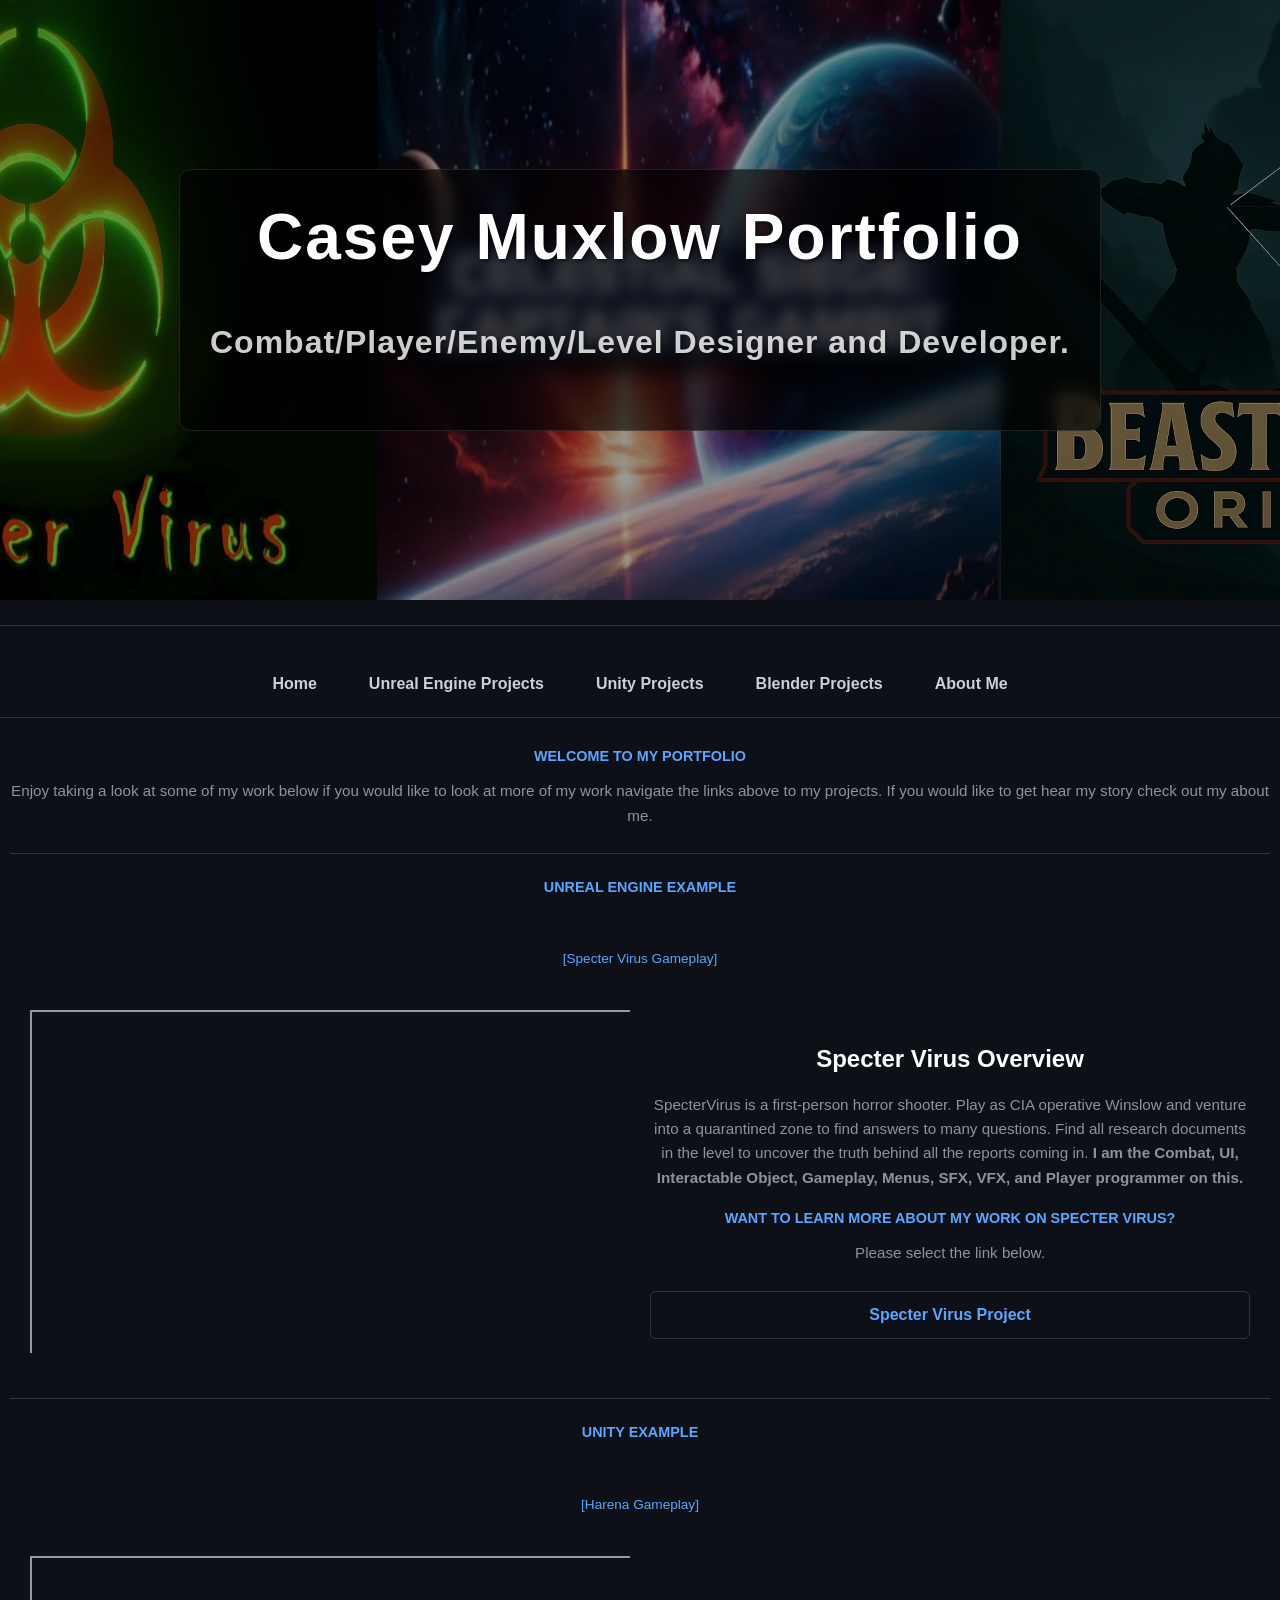
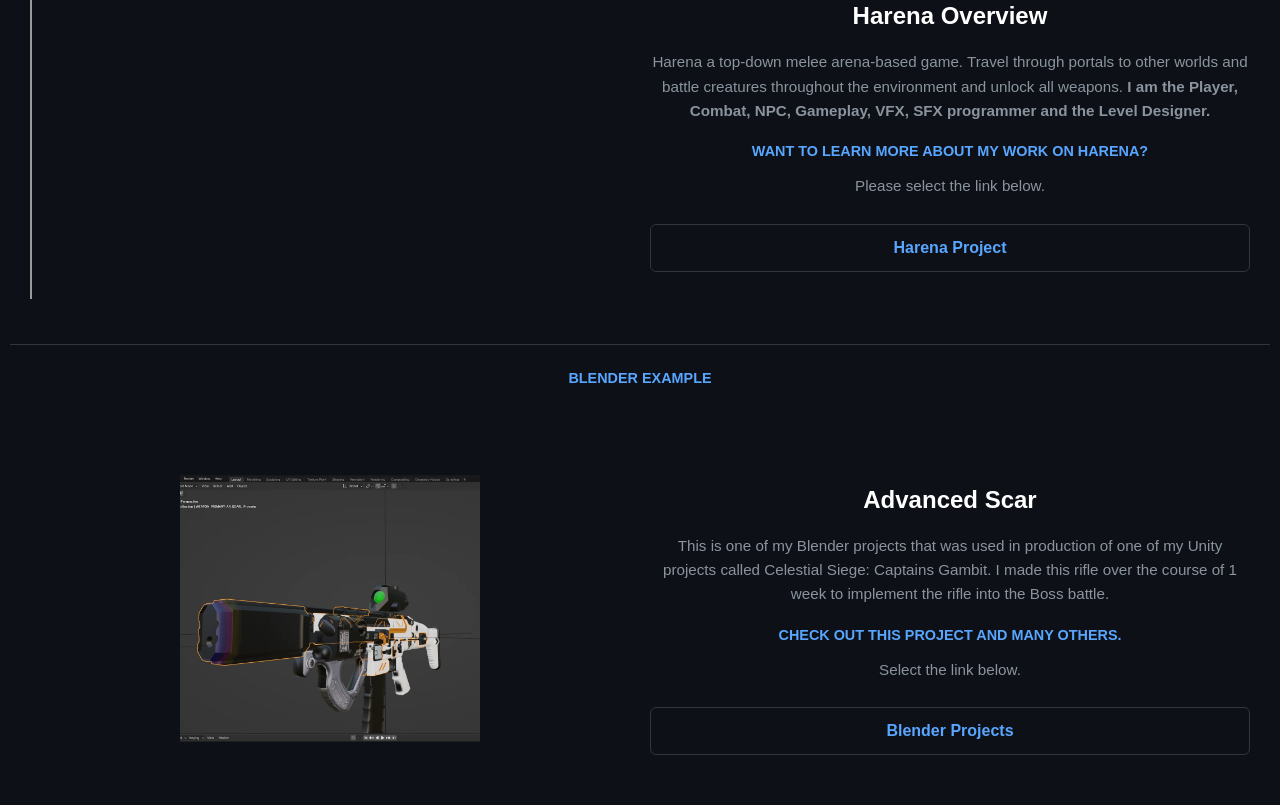
<file: index.html>
﻿<!DOCTYPE html>
<html lang="en">
<head>
    <meta charset="UTF-8">
    <meta name="viewport" content="width=device-width, initial-scale=1.0, user-scalable=no">
    <title>Casey Muxlow Portfolio</title>
    <link rel="stylesheet" href="assets/style.css">
</head>
<body>
<div class="hero-banner">
    <img src="assets/logos/WebsiteBanner.webp" class="hero-banner-img" alt="Portfolio Banner">
    <div class="hero-overlay">
        <div class="hero-content">
            <h1 class="hero-overlay-title">Casey Muxlow Portfolio</h1>
            <p class ="hero-overlay-text"><strong>Combat/Player/Enemy/Level Designer and Developer.</strong></p>
        </div>
    </div>
</div>

<hr>

<nav class="navbar">
    <div class="nav-container">
        <a href="index.html" class="nav-link">Home</a>
        <a href="unreal.html" class="nav-link">Unreal Engine Projects</a>
        <a href="unity.html" class="nav-link">Unity Projects</a>
        <a href="blender.html" class="nav-link">Blender Projects</a>
        <a href="aboutme.html" class="nav-link">About Me</a>
    </div>
</nav>


<div class="container">

    <span class="section-title">Welcome to my portfolio</span>
    <p>Enjoy taking a look at some of my work below if you would like to look at more of my work navigate the links above to my projects. If you would like to get hear my story check out my about me.</p>
<hr>
    <span class="section-title">Unreal Engine Example</span>
    <div style="margin: 20px 0; padding: 20px; background: var(--bg);">
        <p style="font-size: 0.85rem; color: var(--blue);">[Specter Virus Gameplay]</p>
        
        <div class="video-section">
            <div class="video-container">
                <iframe
                        src="https://www.youtube.com/embed/zZDS4flIQb8?si=etwUobUxrnWO1sXy"
                        title="YouTube video player"
                        allowfullscreen>
                </iframe>
            </div>
            <div class="video-text">
                <h2>Specter Virus Overview</h2>
                <p>
                    SpecterVirus is a first-person horror shooter. Play as CIA operative Winslow and venture into a quarantined zone to find answers to many questions. 
                    Find all research documents in the level to uncover the truth behind all the reports coming in.
                    <strong>I am the Combat, UI, Interactable Object, Gameplay, Menus, SFX, VFX, and Player programmer on this.</strong>
                </p>
               

                <span class="section-title">Want to learn more about my work on Specter Virus?</span>
                <p>Please select the link below.</p>

                <div style="display: flex; gap: 10px;">
                    <a href="spectervirus.html" class="btn btn-outline">Specter Virus Project</a>

                </div>
            </div>
        </div>
    </div>
    <hr>

    <span class="section-title">Unity Example</span>
    <div style="margin: 20px 0; padding: 20px; background: var(--bg);">
        <p style="font-size: 0.85rem; color: var(--blue);">[Harena Gameplay]</p>

        <div class="video-section">
            <div class="video-container">
                <iframe
                        src="https://www.youtube.com/embed/XAIx9xnXpTg?si=QgaDxdLum6oEoMVH"
                        title="YouTube video player"
                        allowfullscreen>
                </iframe>
            </div>
            <div class="video-text">
                <h2>Harena Overview</h2>
                <p>
                    Harena a top-down melee arena-based game. Travel through portals to other worlds and battle creatures throughout the environment and unlock all weapons. 
                    <strong>I am the Player, Combat, NPC, Gameplay, VFX, SFX programmer and the Level Designer.</strong>
                </p>


                <span class="section-title">Want to learn more about my work on Harena?</span>
                <p>Please select the link below.</p>

                <div style="display: flex; gap: 10px;">
                    <a href="harena.html" class="btn btn-outline">Harena Project</a>

                </div>
            </div>
        </div>
    </div>
    <hr>
    <span class="section-title">Blender Example</span>
    <div style="margin: 20px 0; padding: 20px; background: var(--bg);">        
        <div class="about-section">
            <div class="about-container">
                <img src="assets/projects/AdvancedScar.webp" class="about-container" alt="Game Menu Logo">
            </div>
            <div class="about-text">
                <h2>Advanced Scar</h2>
                <p>
                    This is one of my Blender projects that was used in production of one of my Unity projects called Celestial Siege: Captains Gambit. 
                    I made this rifle over the course of 1 week to implement the rifle into the Boss battle.
                </p>


                <span class="section-title">Check out this project and many others.</span>
                <p>Select the link below.</p>

                <div style="display: flex; gap: 10px;">
                    <a href="blender.html" class="btn btn-outline">Blender Projects</a>

                </div>
            </div>
        </div>
    </div>
</div>

</body>
</html>
</file>
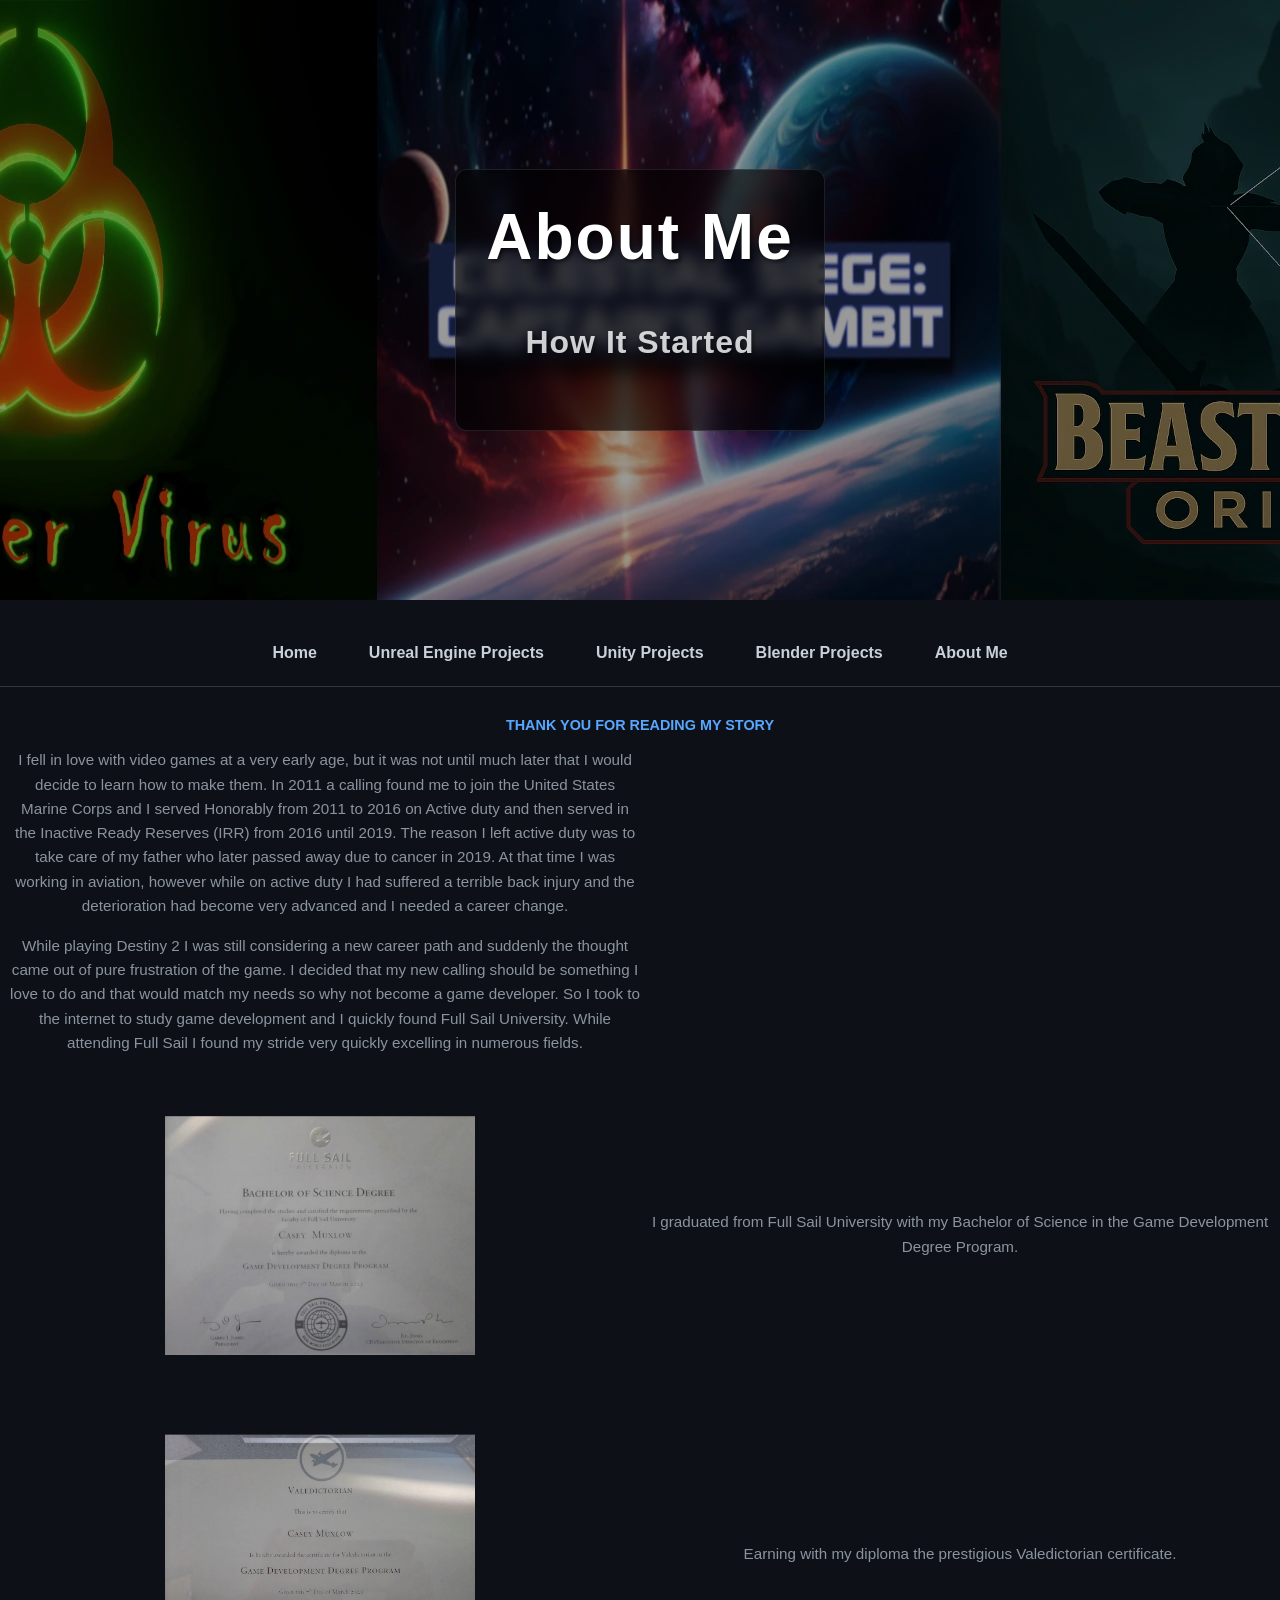
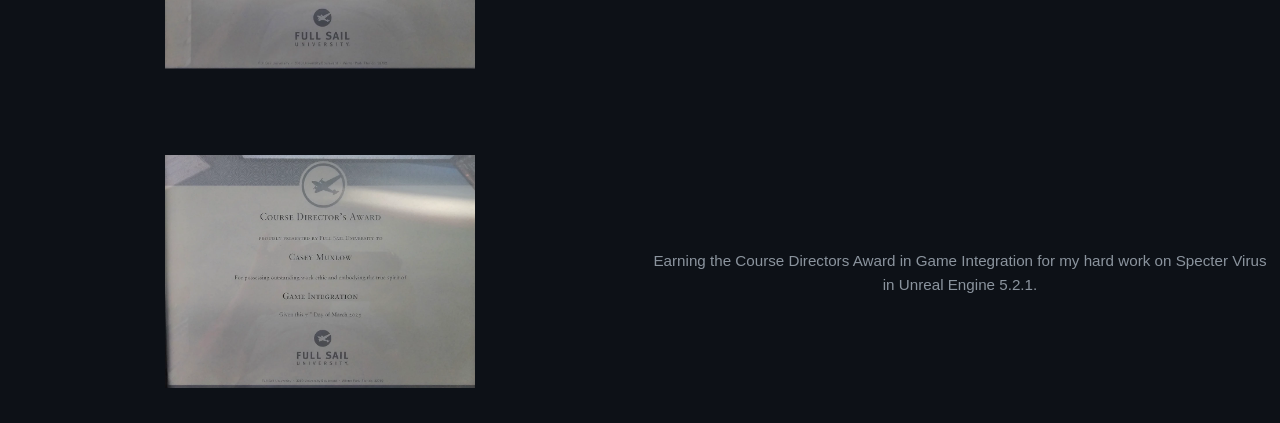
<file: aboutme.html>
﻿<!DOCTYPE html>
<html lang="en">
<head>
    <meta charset="UTF-8">
    <meta name="viewport" content="width=device-width, initial-scale=1.0, user-scalable=no">
    <title>Casey Muxlow Portfolio | About Me</title>
    <link rel="stylesheet" href="assets/style.css">
</head>
<body>

<div class="hero-banner">
    <img src="assets/logos/WebsiteBanner.webp" class="hero-banner-img" alt="Portfolio Banner">
    <div class="hero-overlay">
        <div class="hero-content">
            <h1 class="hero-overlay-title">About Me</h1>
            <p class ="hero-overlay-text"><strong>How It Started</strong></p>
        </div>
    </div>
</div>
<nav class="navbar">
    <div class="nav-container">
        <a href="index.html" class="nav-link">Home</a>
        <a href="unreal.html" class="nav-link">Unreal Engine Projects</a>
        <a href="unity.html" class="nav-link">Unity Projects</a>
        <a href="blender.html" class="nav-link">Blender Projects</a>
        <a href="aboutme.html" class="nav-link">About Me</a>
    </div>
</nav>
<div class="container">
    <span class="section-title">Thank you for reading my story</span>
    <p style="width: 50%; justify-self: center;">
        I fell in love with video games at a very early age, but it was not until much later that I would decide to learn how to make them. 
        In 2011 a calling found me to join the United States Marine Corps and I served Honorably from 2011 to 2016 on Active duty and then served in the Inactive Ready Reserves (IRR) from 2016 until 2019. 
        The reason I left active duty was to take care of my father who later passed away due to cancer in 2019. 
        At that time I was working in aviation, however while on active duty I had suffered a terrible back injury and the deterioration had become very advanced and I needed a career change.
    </p>
    <p style="width: 50%; justify-self: center;">
        While playing Destiny 2 I was still considering a new career path and suddenly the thought came out of pure frustration of the game.
        I decided that my new calling should be something I love to do and that would match my needs so why not become a game developer.
        So I took to the internet to study game development and I quickly found Full Sail University. While attending Full Sail I found my stride very quickly excelling in numerous fields.
    </p>
    <div class="about-section">
        <div class="about-container">
            <img src="assets/logos/BachelorsDegree.webp" class="about-container" alt="Game Menu Logo">
        </div>
        <div class="about-text">
            <p>I graduated from Full Sail University with my Bachelor of Science in the Game Development Degree Program.</p>
        </div>            
    </div>

    <div class="about-section">
        <div class="about-container">
            <img src="assets/logos/Valedictorian.webp" class="about-container" alt="Game Menu Logo">
        </div>
        <div class="about-text">
            <p>Earning with my diploma the prestigious Valedictorian certificate.</p>
        </div>
    </div>

    <div class="about-section">
        <div class="about-container">
            <img src="assets/logos/CourseDirectors.webp" class="about-container" alt="Game Menu Logo">
        </div>
        <div class="about-text">
            <p>Earning the Course Directors Award in Game Integration for my hard work on Specter Virus in Unreal Engine 5.2.1.</p>
        </div>
    </div>
</div>
</body>
</html>
</file>
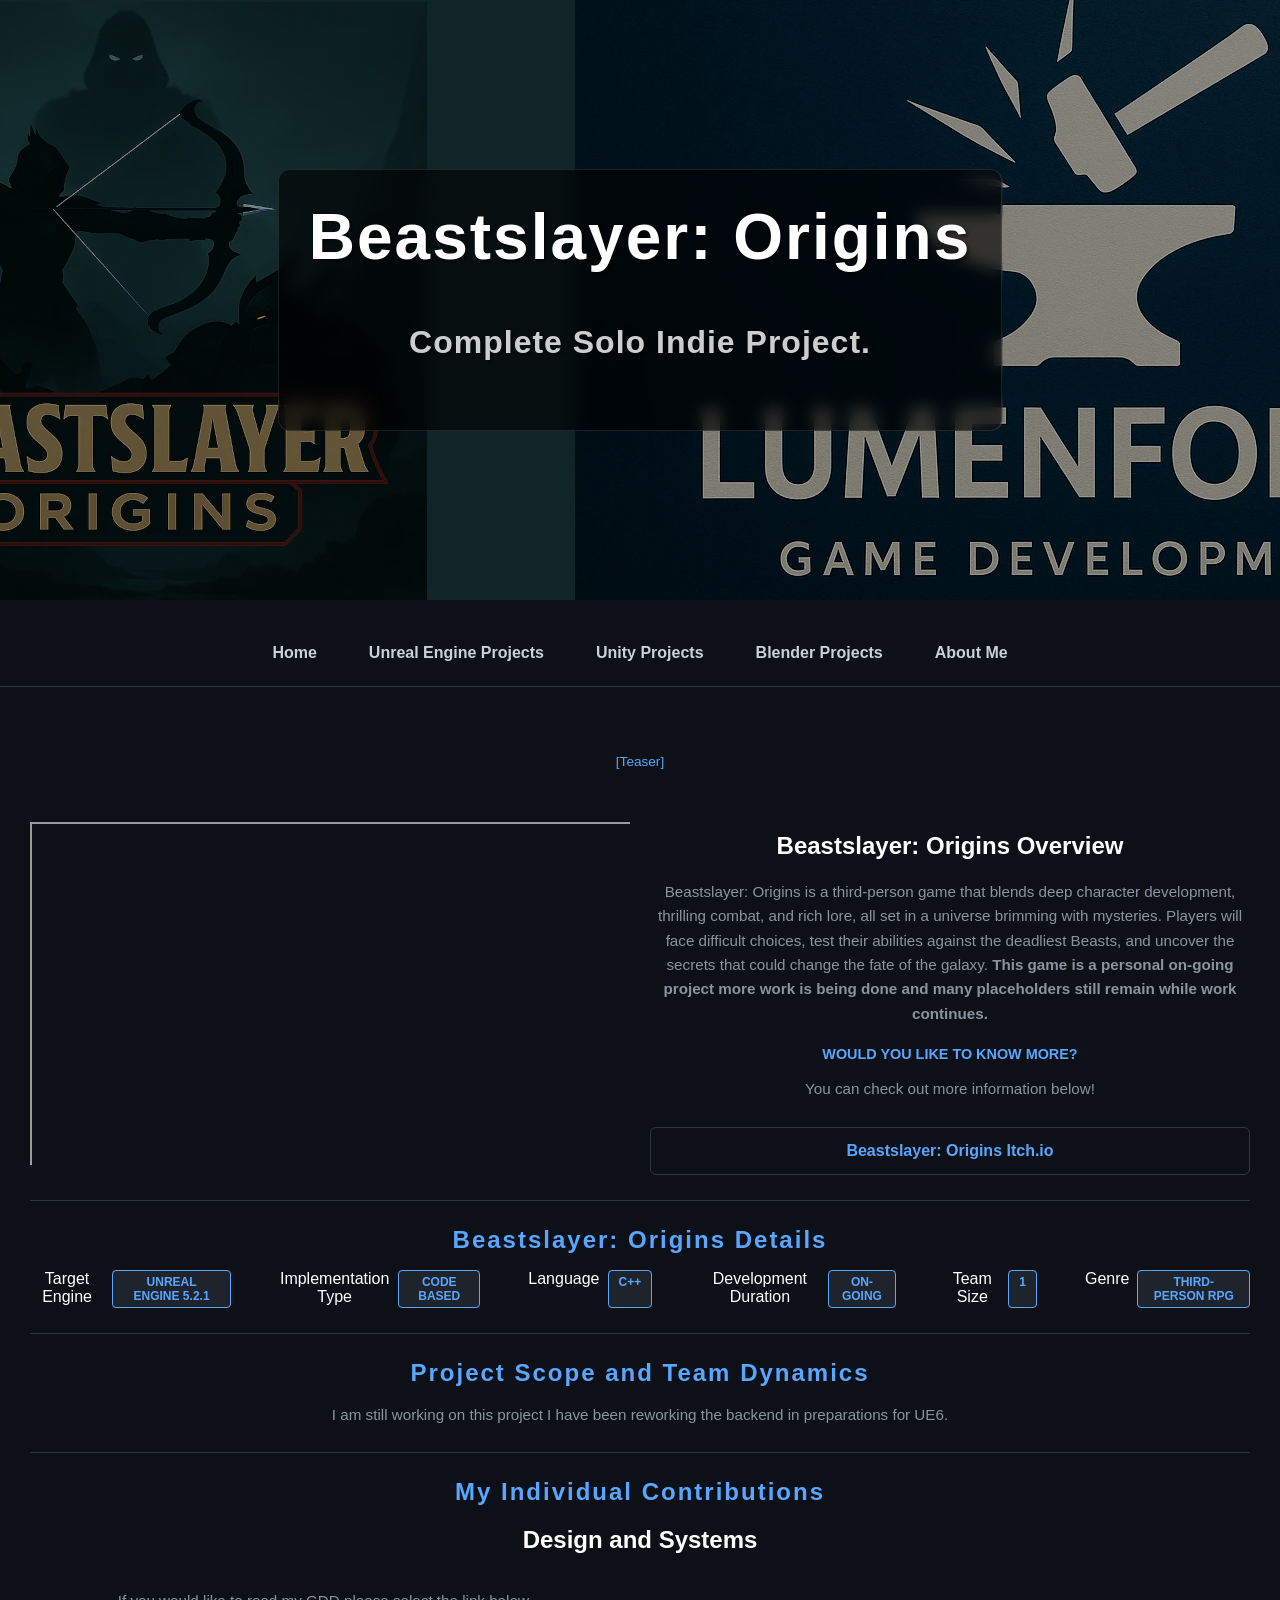
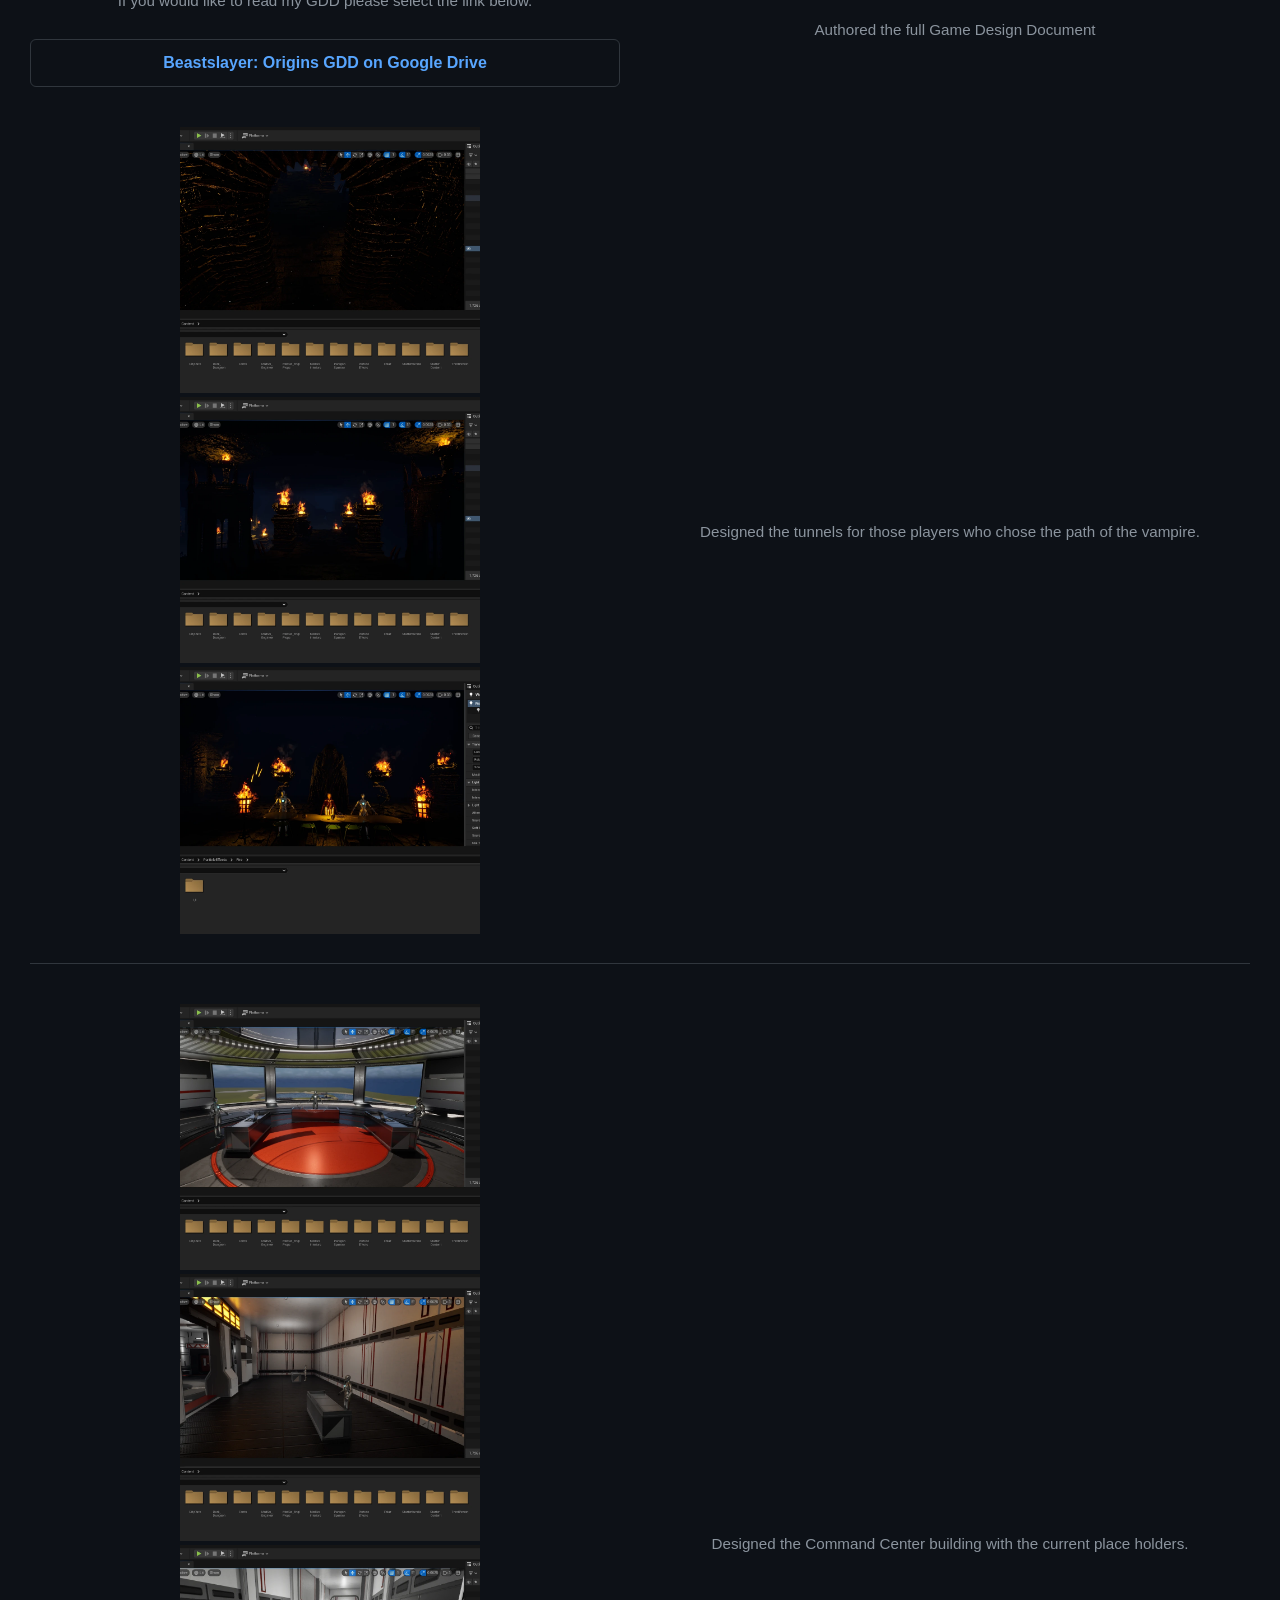
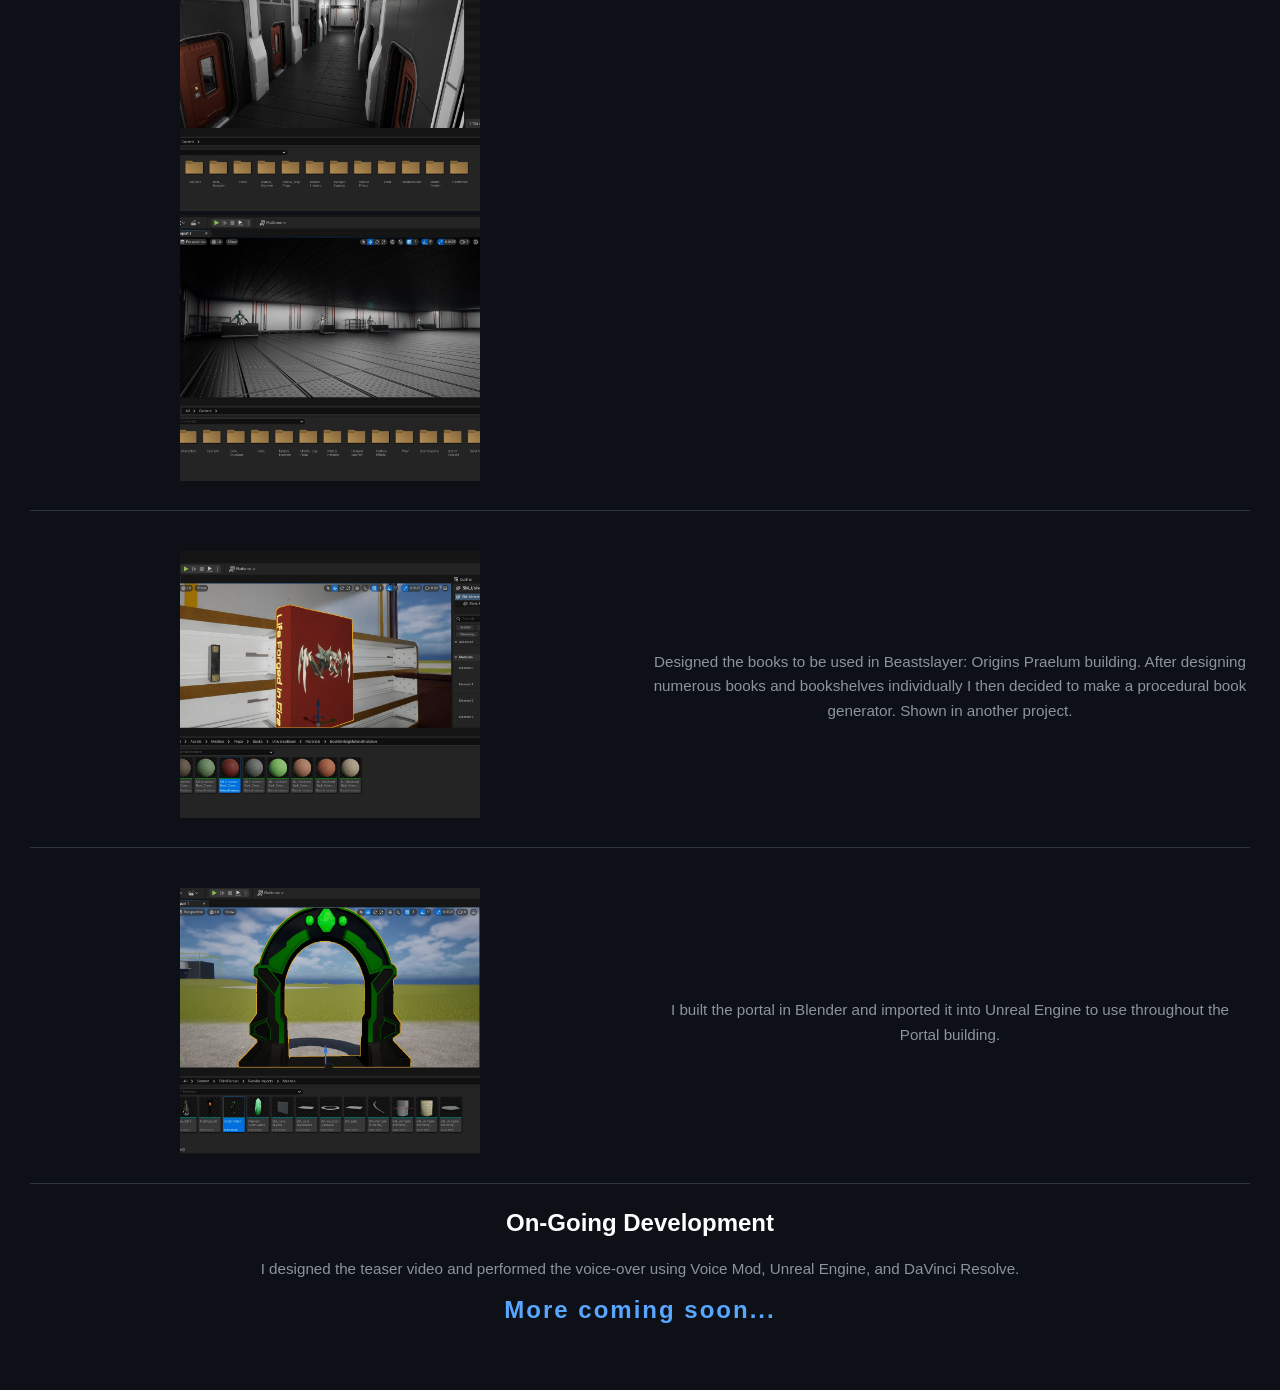
<file: beastslayer.html>
﻿<!DOCTYPE html>
<html lang="en">
<head>
    <meta charset="UTF-8">
    <meta name="viewport" content="width=device-width, initial-scale=1.0, user-scalable=no">
    <title>Beastslayer: Origins</title>
    <link rel="stylesheet" href="assets/style.css">
</head>
<body>
<div class="hero-banner">
    <img src="assets/logos/BeastslayerBanner.webp" class="hero-banner-img" alt="Portfolio Banner">
    <div class="hero-overlay">
        <div class="hero-content">
            <h1 class="hero-overlay-title">Beastslayer: Origins</h1>
            <p class ="hero-overlay-text"><strong>Complete Solo Indie Project.</strong></p>
        </div>
    </div>
</div>
<nav class="navbar">
    <div class="nav-container">
        <a href="index.html" class="nav-link">Home</a>
        <a href="unreal.html" class="nav-link">Unreal Engine Projects</a>
        <a href="unity.html" class="nav-link">Unity Projects</a>
        <a href="blender.html" class="nav-link">Blender Projects</a>
        <a href="aboutme.html" class="nav-link">About Me</a>
    </div>
</nav>

<div class="container">

    <div style="margin: 20px 0; padding: 20px; background: var(--bg);">
        <p style="font-size: 0.85rem; color: var(--blue);">[Teaser]</p>

        <div class="video-section">
            <div class="video-container">
                <iframe
                        src="https://www.youtube.com/embed/peGEGtFbM8g?si=oz7KQA0mG1VmX0Qz"
                        title="YouTube video player"
                        allowfullscreen>
                </iframe>
            </div>
            <div class="video-text">
                <h2>Beastslayer: Origins Overview</h2>
                <p>
                    Beastslayer: Origins is a third-person game that blends deep character development, thrilling combat, and rich lore, all set in a universe brimming with mysteries. 
                    Players will face difficult choices, test their abilities against the deadliest Beasts, and uncover the secrets that could change the fate of the galaxy. 
                    <strong>This game is a personal on-going project more work is being done and many placeholders still remain while work continues.</strong>
                </p>


                <span class="section-title">Would you like to know more?</span>
                <p>You can check out more information below!</p>

                <div style="display: flex; gap: 10px;">
                    <a href="https://datormortis89.itch.io/beastslayer-origins" target="_blank" class="btn btn-outline">Beastslayer: Origins Itch.io</a>
                </div>
            </div>
        </div>
        <hr>
        <h1>Beastslayer: Origins Details</h1>
        <div class="tech-tags">
            <span>Target Engine</span>
            <span class="tag">Unreal Engine 5.2.1</span>
            <span style="margin-left: 40px">Implementation Type</span>
            <span class="tag">Code Based</span>
            <span style="margin-left: 40px">Language</span>
            <span class="tag">C++</span>
            <span style="margin-left: 40px">Development Duration</span>
            <span class="tag">On-Going</span>
            <span style="margin-left: 40px">Team Size</span>
            <span class="tag">1</span>
            <span style="margin-left: 40px">Genre</span>
            <span class="tag">Third-Person RPG</span>
        </div>
        <hr>
        <h1>Project Scope and Team Dynamics</h1>
        <p>I am still working on this project I have been reworking the backend in preparations for UE6.
        </p>
        <hr>
        <h1>My Individual Contributions</h1>
        <h2>Design and Systems</h2>
        <div class="doc-container">
            <div class ="doc-left">
                <p>If you would like to read my GDD please select the link below.</p>
                <a href="https://docs.google.com/document/d/1wQgAtTjEG81mILrVEqsxuLWgxF4ApRCmezfGjx19dEo/view?usp=sharing" target="_blank" class="btn btn-outline">Beastslayer: Origins GDD on Google Drive</a>
            </div>
            <div class ="doc-right">
                <p>Authored the full Game Design Document</p>
            </div>
        </div>
        <div class="about-section">
            <div class="about-container">
                <img src="assets/projects/VampireTnnls.webp" class="about-container" alt="VampireTunnels">
                <img src="assets/projects/VampireTnnls1.webp" class="about-container" alt="VampireTunnels1">
                <img src="assets/projects/VampireTnnls2.webp" class="about-container" alt="VampireTunnels2">
            </div>
            <div class="about-text">
                <p>Designed the tunnels for those players who chose the path of the vampire.</p>
            </div>
        </div>
        <hr>
        <div class="about-section">
            <div class="about-container">
                <img src="assets/projects/CommandCentertopflr.webp" class="about-container" alt="Command Center Top Floor">
                <img src="assets/projects/CommandCentertopflrbckrm.webp" class="about-container" alt="Command Center Top Floor Backroom">
                <img src="assets/projects/CommandCentermdlflr.webp" class="about-container" alt="Command Center Middle Floor">
                <img src="assets/projects/CommandCenterbtmflr.webp" class="about-container" alt="Command Center Bottom Floor">
            </div>
            <div class="about-text">
                <p>Designed the Command Center building with the current place holders.</p>
            </div>
        </div>
        <hr>
        <div class="about-section">
            <div class="about-container">
                <img src="assets/projects/BeastslayerBook.webp" class="about-container" alt="Book Design">
                
            </div>
            <div class="about-text">
                <p>
                    Designed the books to be used in Beastslayer: Origins Praelum building. 
                    After designing numerous books and bookshelves individually I then decided to make a procedural book generator. Shown in another project.
                </p>
            </div>
        </div>
        <hr>
        <div class="about-section">
            <div class="about-container">
                <img src="assets/projects/GreenPortal.webp" class="about-container" alt="Green Portal">

            </div>
            <div class="about-text">
                <p>
                    I built the portal in Blender and imported it into Unreal Engine to use throughout the Portal building.
                </p>
            </div>
        </div>
        <hr>
        <h2>On-Going Development</h2>
        <p>
            I designed the teaser video and performed the voice-over using Voice Mod, Unreal Engine, and DaVinci Resolve.
        </p>
        <h1>More coming soon...</h1>
    </div>
</div>
</body>
</html>
</file>
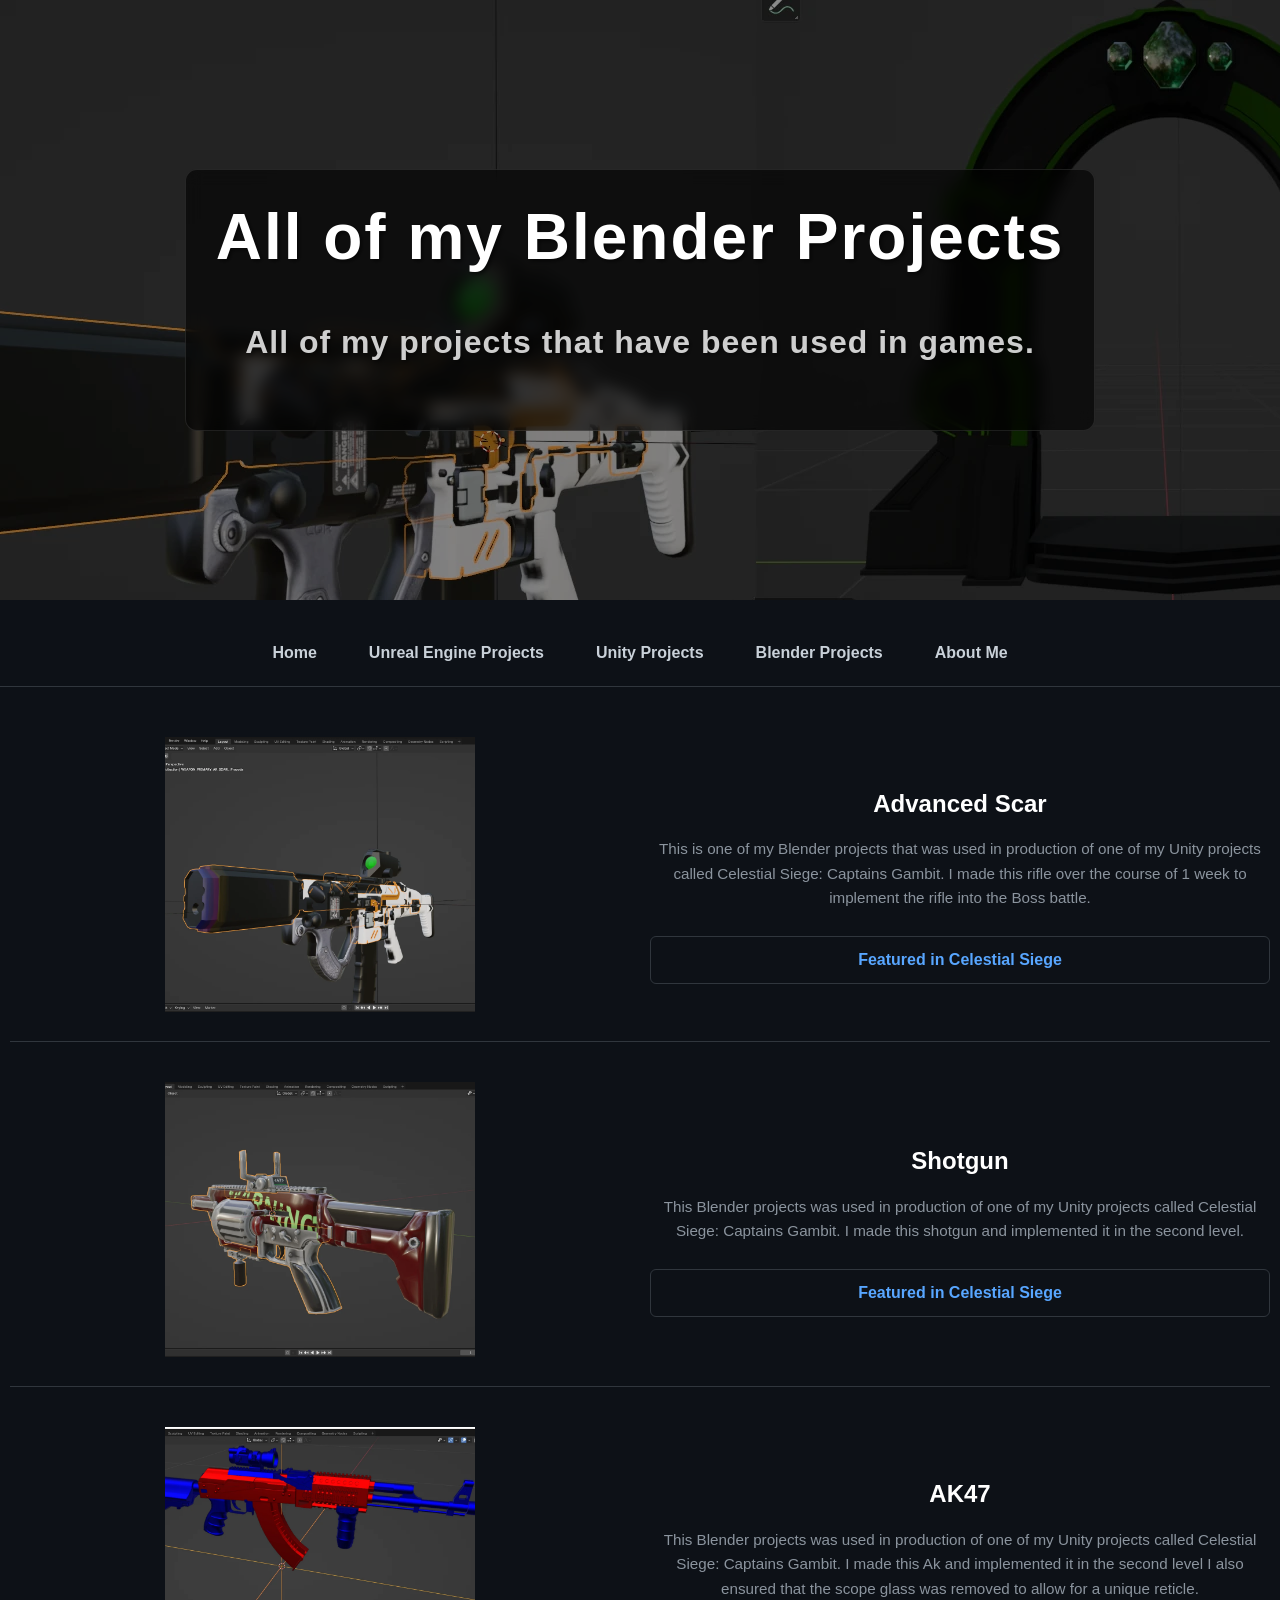
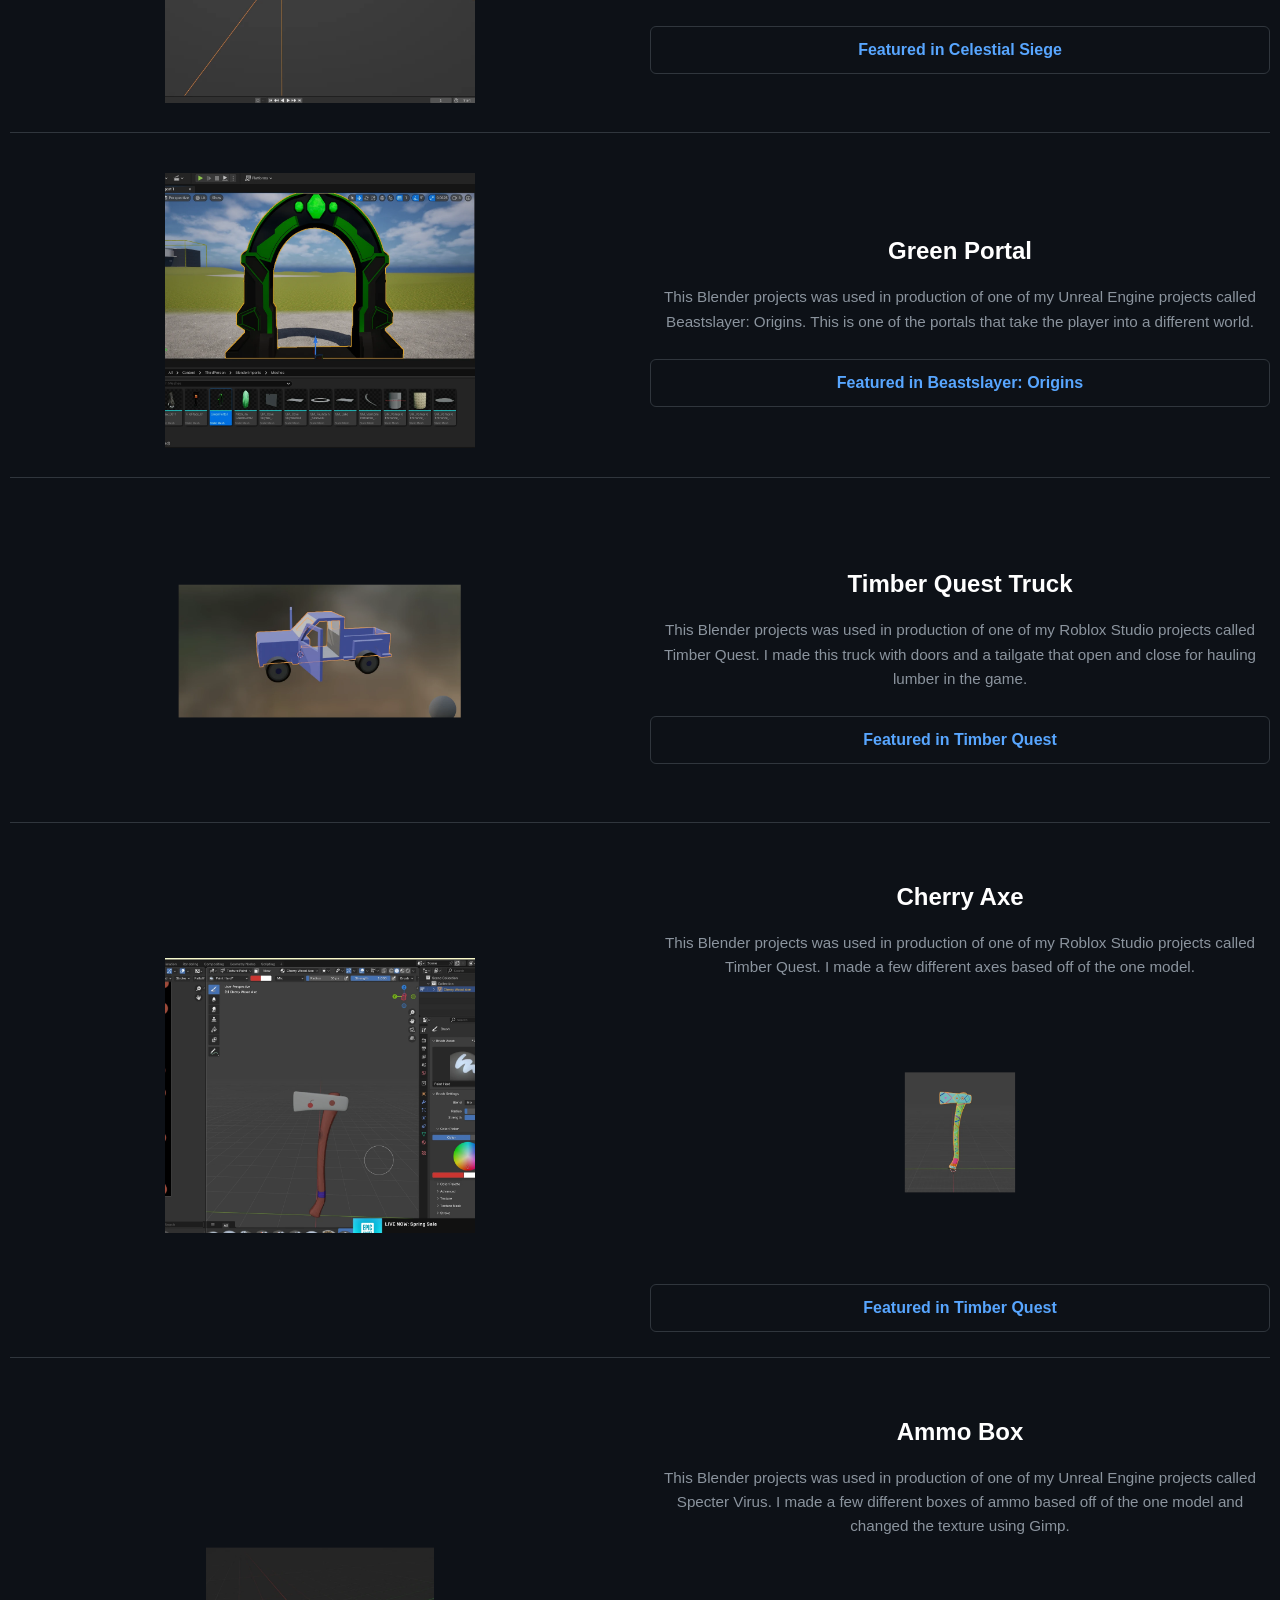
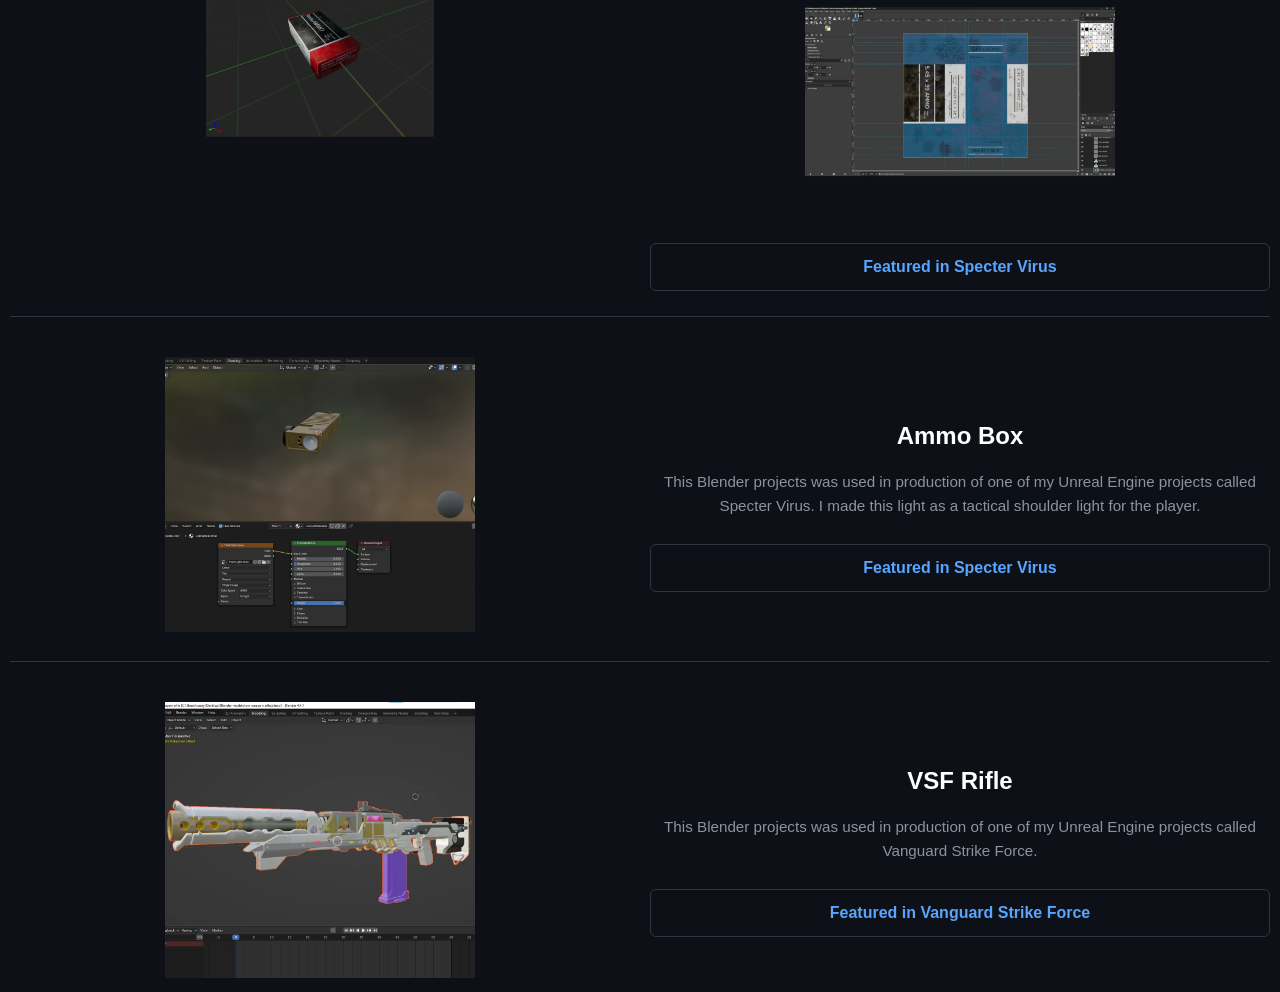
<file: blender.html>
﻿<!DOCTYPE html>
<html lang="en">
<head>
    <meta charset="UTF-8">
    <meta name="viewport" content="width=device-width, initial-scale=1.0, user-scalable=no">
    <title>Casey Muxlow Portfolio | Blender Work</title>
    <link rel="stylesheet" href="assets/style.css">
</head>
<body>
<div class="hero-banner">
    <img src="assets/logos/BlenderBanner.webp" class="hero-banner-img" alt="Portfolio Banner">
    <div class="hero-overlay">
        <div class="hero-content">
            <h1 class="hero-overlay-title">All of my Blender Projects</h1>
            <p class ="hero-overlay-text"><strong>All of my projects that have been used in games.</strong></p>
        </div>
    </div>
</div>
<nav class="navbar">
    <div class="nav-container">
        <a href="index.html" class="nav-link">Home</a>
        <a href="unreal.html" class="nav-link">Unreal Engine Projects</a>
        <a href="unity.html" class="nav-link">Unity Projects</a>
        <a href="blender.html" class="nav-link">Blender Projects</a>
        <a href="aboutme.html" class="nav-link">About Me</a>
    </div>
</nav>

<div class="container">

    <div class="about-section">
        <div class="about-container">
            <img src="assets/projects/AdvancedScar.webp" class="about-container" alt="Game Menu Logo">
        </div>
        <div class="about-text">
            <h2>Advanced Scar</h2>
            <p>
                This is one of my Blender projects that was used in production of one of my Unity projects called Celestial Siege: Captains Gambit.
                I made this rifle over the course of 1 week to implement the rifle into the Boss battle.
            </p>

            <div style="display: flex; gap: 10px;">
                <a href="blender.html" class="btn btn-outline">Featured in Celestial Siege</a>

            </div>
        </div>
    </div>
    <hr>
    <div class="about-section">
        <div class="about-container">
            <img src="assets/projects/Shotgun.webp" class="about-container" alt="Game Menu Logo">
        </div>
        <div class="about-text">
            <h2>Shotgun</h2>
            <p>
                This Blender projects was used in production of one of my Unity projects called Celestial Siege: Captains Gambit.
                I made this shotgun and implemented it in the second level.
            </p>

            <div style="display: flex; gap: 10px;">
                <a href="blender.html" class="btn btn-outline">Featured in Celestial Siege</a>

            </div>
        </div>
    </div>
    <hr>
    <div class="about-section">
        <div class="about-container">
            <img src="assets/projects/Ak47.webp" class="about-container" alt="Game Menu Logo">
        </div>
        <div class="about-text">
            <h2>AK47</h2>
            <p>
                This Blender projects was used in production of one of my Unity projects called Celestial Siege: Captains Gambit.
                I made this Ak and implemented it in the second level I also ensured that the scope glass was removed to allow for a unique reticle.
            </p>

            <div style="display: flex; gap: 10px;">
                <a href="blender.html" class="btn btn-outline">Featured in Celestial Siege</a>

            </div>
        </div>
    </div>
    <hr>
    <div class="about-section">
        <div class="about-container">
            <img src="assets/projects/GreenPortal.webp" class="about-container" alt="Game Menu Logo">
        </div>
        <div class="about-text">
            <h2>Green Portal</h2>
            <p>
                This Blender projects was used in production of one of my Unreal Engine projects called Beastslayer: Origins.
                This is one of the portals that take the player into a different world.
            </p>

            <div style="display: flex; gap: 10px;">
                <a href="blender.html" class="btn btn-outline">Featured in Beastslayer: Origins</a>

            </div>
        </div>
    </div>
    <hr>
    <div class="about-section">
        <div class="about-container">
            <img src="assets/projects/RobloxTruck.webp" class="about-container" alt="Game Menu Logo">
        </div>
        <div class="about-text">
            <h2>Timber Quest Truck</h2>
            <p>
                This Blender projects was used in production of one of my Roblox Studio projects called Timber Quest.
                I made this truck with doors and a tailgate that open and close for hauling lumber in the game.
            </p>

            <div style="display: flex; gap: 10px;">
                <a href="blender.html" class="btn btn-outline">Featured in Timber Quest</a>

            </div>
        </div>
    </div>
    <hr>
    <div class="about-section">
        <div class="about-container">
            <img src="assets/projects/RobloxCherryAxe.webp" class="about-container" alt="Game Menu Logo">
        </div>
        <div class="about-text">
            <h2>Cherry Axe</h2>
            <p>
                This Blender projects was used in production of one of my Roblox Studio projects called Timber Quest.
                I made a few different axes based off of the one model.
            </p>
            <img src="assets/projects/RobloxEasterAxe.webp" class="about-container" alt="Game Menu Logo">

            <div style="display: flex; gap: 10px;">
                <a href="blender.html" class="btn btn-outline">Featured in Timber Quest</a>

            </div>
        </div>
    </div>
    <hr>
    <div class="about-section">
        <div class="about-container">
            <img src="assets/projects/9MMAmmo.webp" class="about-container" alt="Game Menu Logo">
        </div>
        <div class="about-text">
            <h2>Ammo Box</h2>
            <p>
                This Blender projects was used in production of one of my Unreal Engine projects called Specter Virus.
                I made a few different boxes of ammo based off of the one model and changed the texture using Gimp.
            </p>
            <img src="assets/projects/AmmoTexture.webp" class="about-container" alt="Game Menu Logo">

            <div style="display: flex; gap: 10px;">
                <a href="spectervirus.html" class="btn btn-outline">Featured in Specter Virus</a>

            </div>
        </div>
    </div>
    <hr>
    <div class="about-section">
        <div class="about-container">
            <img src="assets/projects/TacticalLight.webp" class="about-container" alt="Game Menu Logo">
        </div>
        <div class="about-text">
            <h2>Ammo Box</h2>
            <p>
                This Blender projects was used in production of one of my Unreal Engine projects called Specter Virus.
                I made this light as a tactical shoulder light for the player.
            </p>

            <div style="display: flex; gap: 10px;">
                <a href="spectervirus.html" class="btn btn-outline">Featured in Specter Virus</a>

            </div>
        </div>
    </div>
    <hr>
    <div class="about-section">
        <div class="about-container">
            <img src="assets/projects/VSFRifle.webp" class="about-container" alt="Game Menu Logo">
        </div>
        <div class="about-text">
            <h2>VSF Rifle</h2>
            <p>
                This Blender projects was used in production of one of my Unreal Engine projects called Vanguard Strike Force.
            </p>

            <div style="display: flex; gap: 10px;">
                <a href="spectervirus.html" class="btn btn-outline">Featured in Vanguard Strike Force</a>

            </div>
        </div>
    </div>
</div>
</body>
</html>
</file>
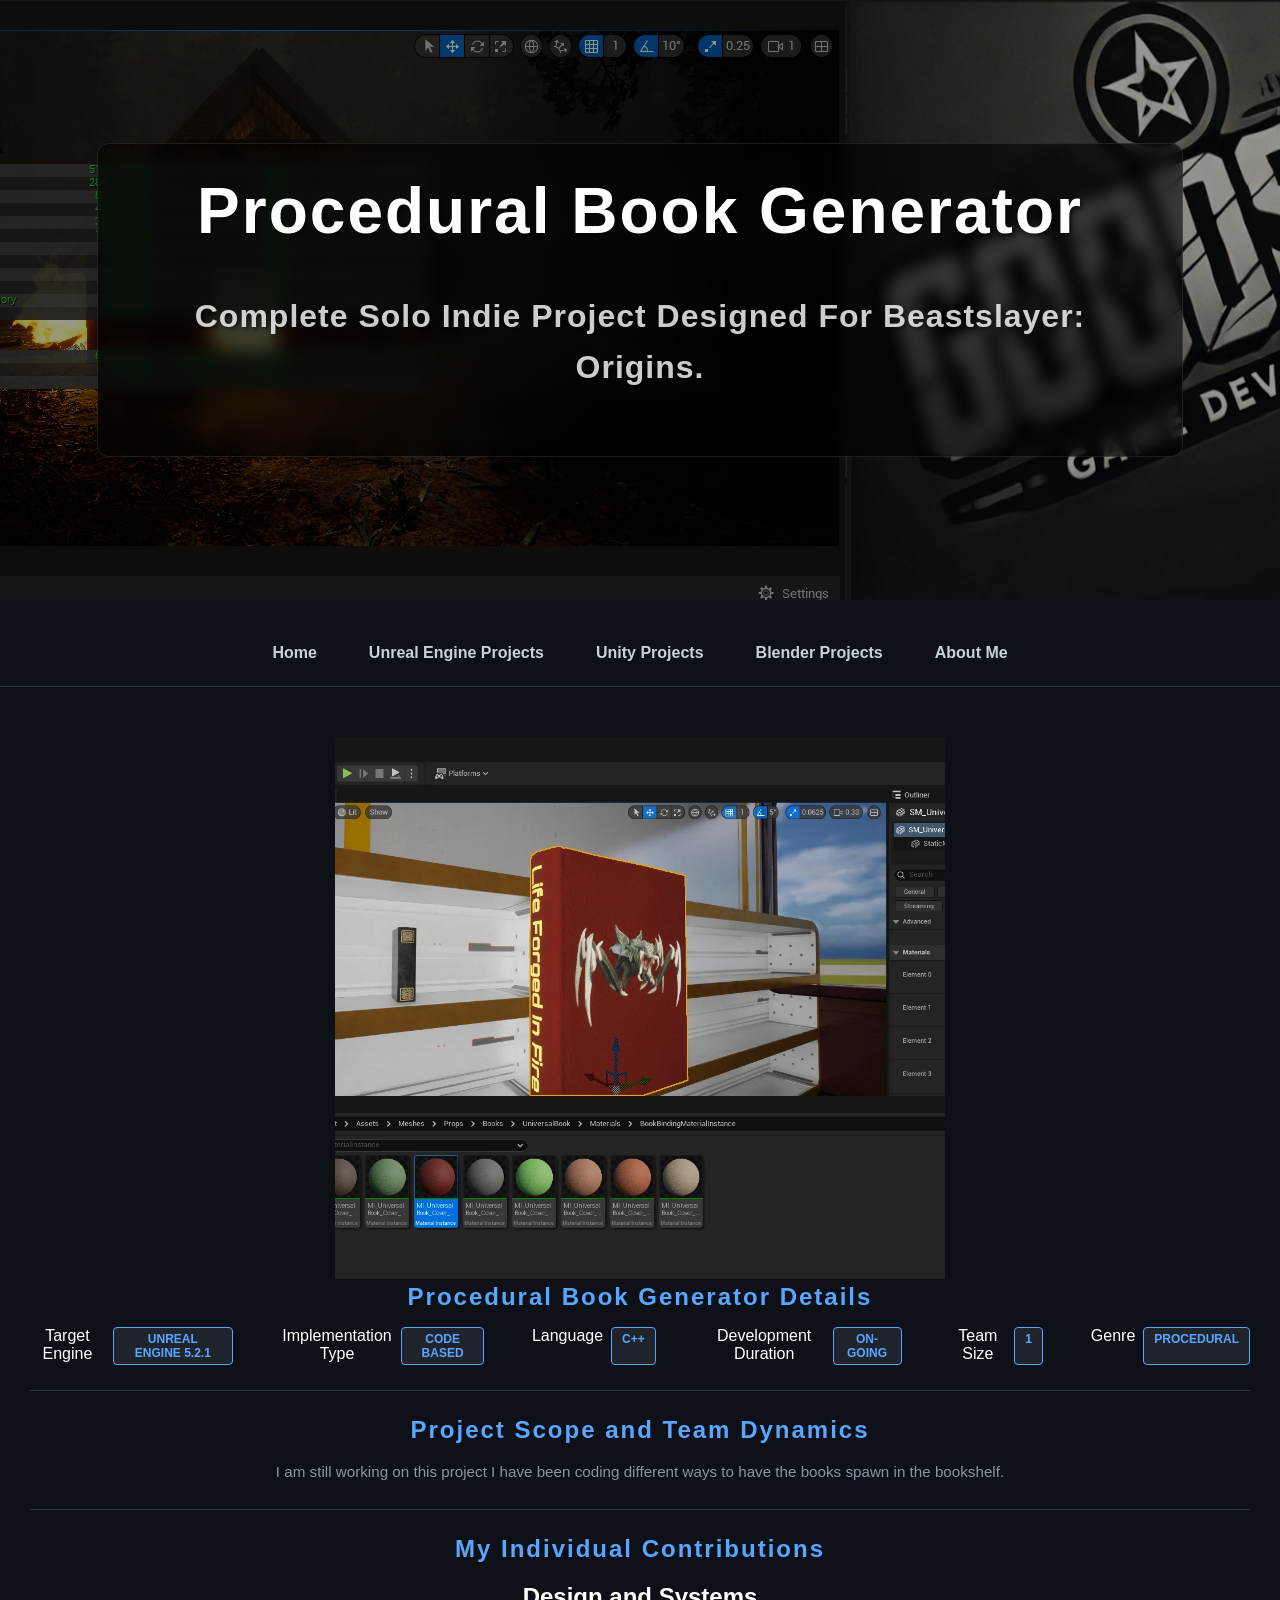
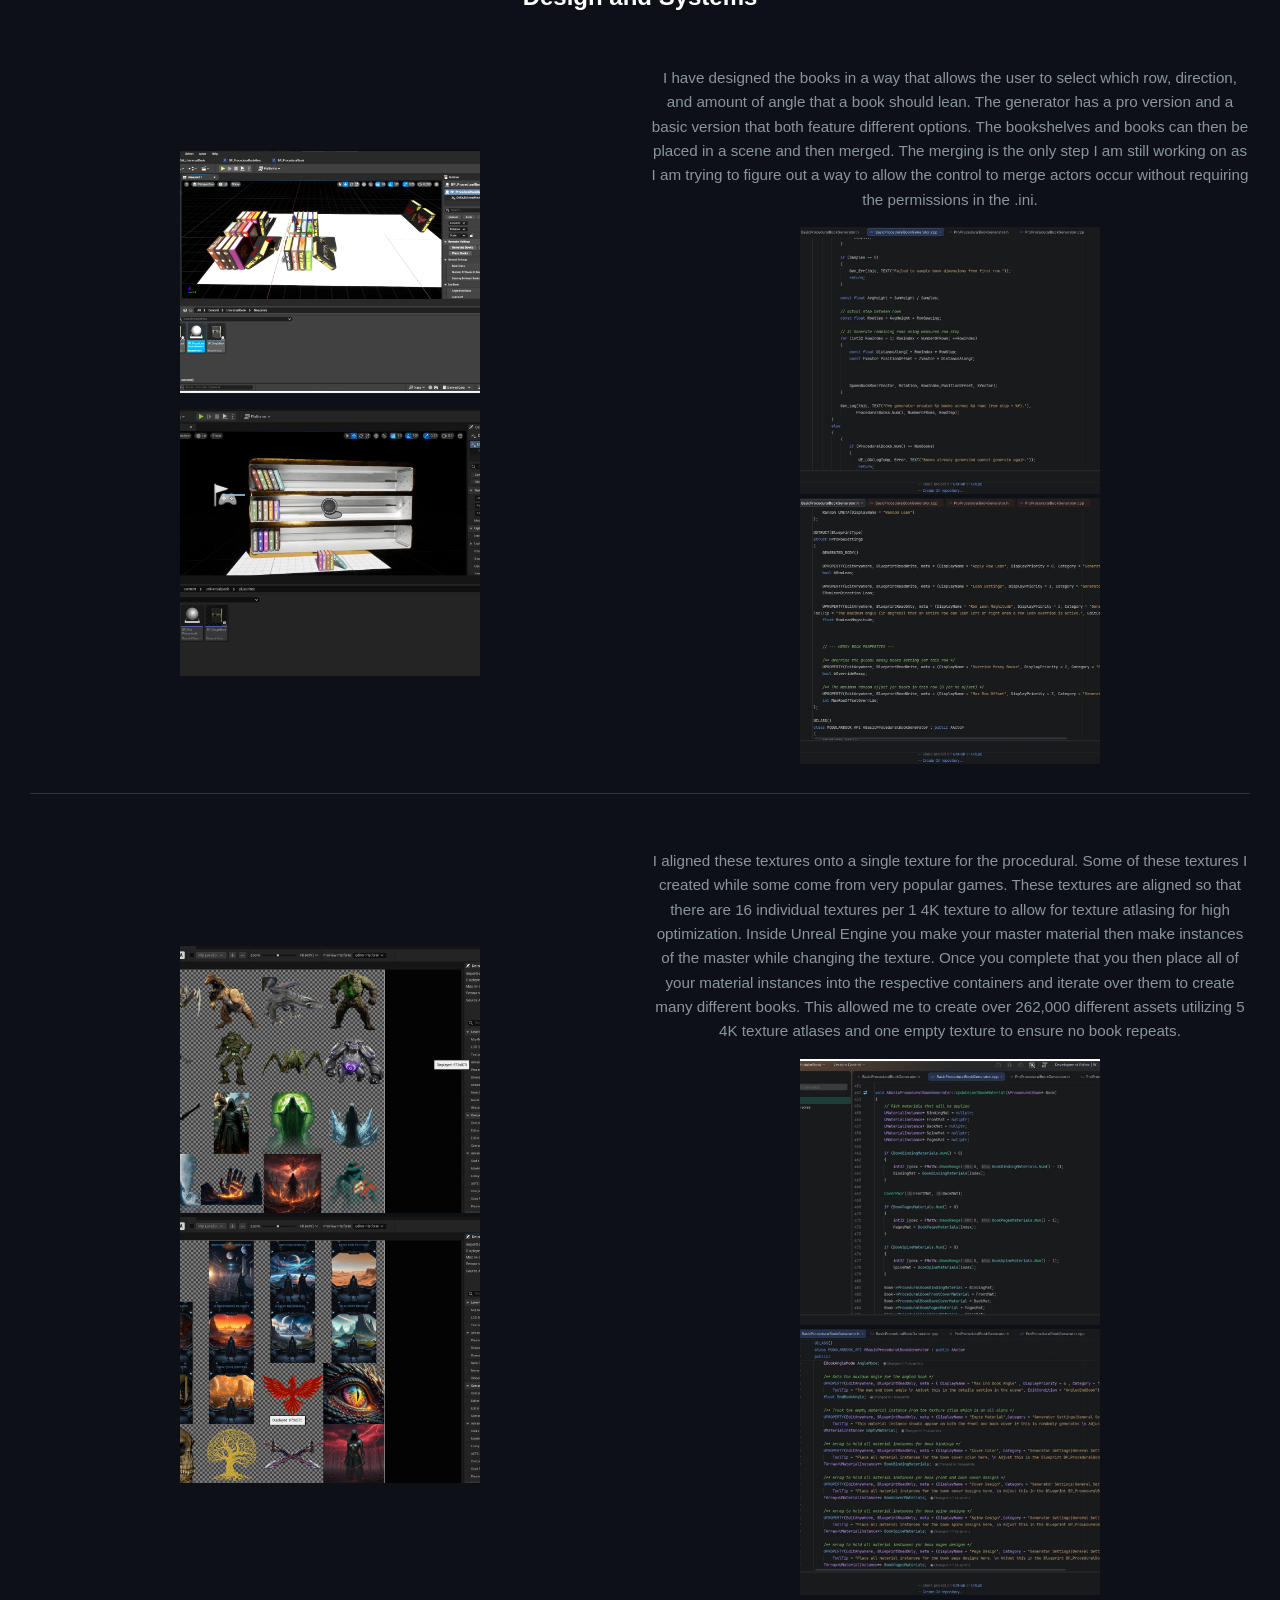
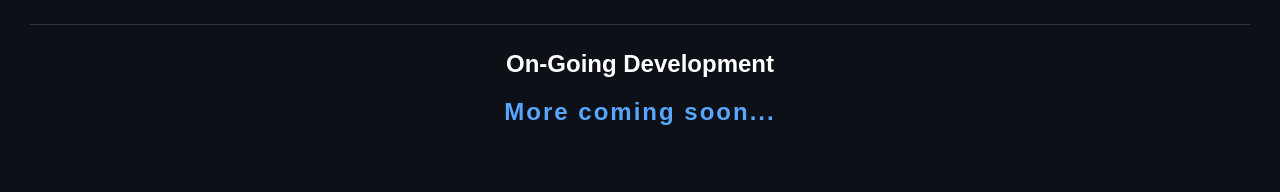
<file: bookgenerator.html>
﻿<!DOCTYPE html>
<html lang="en">
<head>
    <meta charset="UTF-8">
    <meta name="viewport" content="width=device-width, initial-scale=1.0, user-scalable=no">
    <title>Procedural Book Generator</title>
    <link rel="stylesheet" href="assets/style.css">
</head>
<body>
<div class="hero-banner">
    <img src="assets/logos/SpecterVirusBanner.webp" class="hero-banner-img" alt="Portfolio Banner">
    <div class="hero-overlay">
        <div class="hero-content">
            <h1 class="hero-overlay-title">Procedural Book Generator</h1>
            <p class ="hero-overlay-text"><strong>Complete Solo Indie Project Designed For Beastslayer: Origins.</strong></p>
        </div>
    </div>
</div>
<nav class="navbar">
    <div class="nav-container">
        <a href="index.html" class="nav-link">Home</a>
        <a href="unreal.html" class="nav-link">Unreal Engine Projects</a>
        <a href="unity.html" class="nav-link">Unity Projects</a>
        <a href="blender.html" class="nav-link">Blender Projects</a>
        <a href="aboutme.html" class="nav-link">About Me</a>
    </div>
</nav>

<div class="container">

    <div style="margin: 20px 0; padding: 20px; background: var(--bg);">
        <img src="assets/projects/BeastslayerBook.webp" class="about-container" alt="Procedural Book">
        <h1>Procedural Book Generator Details</h1>
        <div class="tech-tags">
            <span>Target Engine</span>
            <span class="tag">Unreal Engine 5.2.1</span>
            <span style="margin-left: 40px">Implementation Type</span>
            <span class="tag">Code Based</span>
            <span style="margin-left: 40px">Language</span>
            <span class="tag">C++</span>
            <span style="margin-left: 40px">Development Duration</span>
            <span class="tag">On-Going</span>
            <span style="margin-left: 40px">Team Size</span>
            <span class="tag">1</span>
            <span style="margin-left: 40px">Genre</span>
            <span class="tag">Procedural</span>
        </div>
        <hr>
        <h1>Project Scope and Team Dynamics</h1>
        <p>
            I am still working on this project I have been coding different ways to have the books spawn in the bookshelf.
        </p>
        <hr>
        <h1>My Individual Contributions</h1>
        <h2>Design and Systems</h2>
        <div class="about-section">
            <div class="about-container">
                <img src="assets/projects/BookGenerator.webp" class="about-container" alt="Book Generator">
                <img src="assets/projects/BookGenerator1.webp" class="about-container" alt="Book Generator">
            </div>
            <div class="about-text">
                <p>
                    I have designed the books in a way that allows the user to select which row, direction, and amount of angle that a book should lean.
                    The generator has a pro version and a basic version that both feature different options. The bookshelves and books can then be placed in a scene and then merged.
                    The merging is the only step I am still working on as I am trying to figure out a 
                    way to allow the control to merge actors occur without requiring the permissions in the .ini.
                </p>
                    <img src="assets/projects/BookCode.webp" class="about-container" alt="Book Code">
                    <img src="assets/projects/BookCode1.webp" class="about-container" alt="Book Code">
            </div>
        </div>
        <hr>
        <div class="about-section">
            <div class="about-container">
                <img src="assets/projects/BookTexture.webp" class="about-container" alt="Book Texture">
                <img src="assets/projects/BookTexture1.webp" class="about-container" alt="Book Texture">
            </div>
            <div class="about-text">
                <p>
                    I aligned these textures onto a single texture for the procedural. Some of these textures I created while some come from very popular games.
                    These textures are aligned so that there are 16 individual textures per 1 4K texture to allow for texture atlasing for high optimization.
                    Inside Unreal Engine you make your master material then make instances of the master while changing the texture.
                    Once you complete that you then place all of your material instances into the respective containers and iterate over them to create many different books.
                    This allowed me to create over 262,000 different assets utilizing 5 4K texture atlases and one empty texture to ensure no book repeats.
                </p>
                <img src="assets/projects/BookCode2.webp" class="about-container" alt="Book Code">
                <img src="assets/projects/BookCode3.webp" class="about-container" alt="Book Code">
            </div>
        </div>
       
        <hr>
        <h2>On-Going Development</h2>
        
        <h1>More coming soon...</h1>
    </div>
</div>
</body>
</html>
</file>
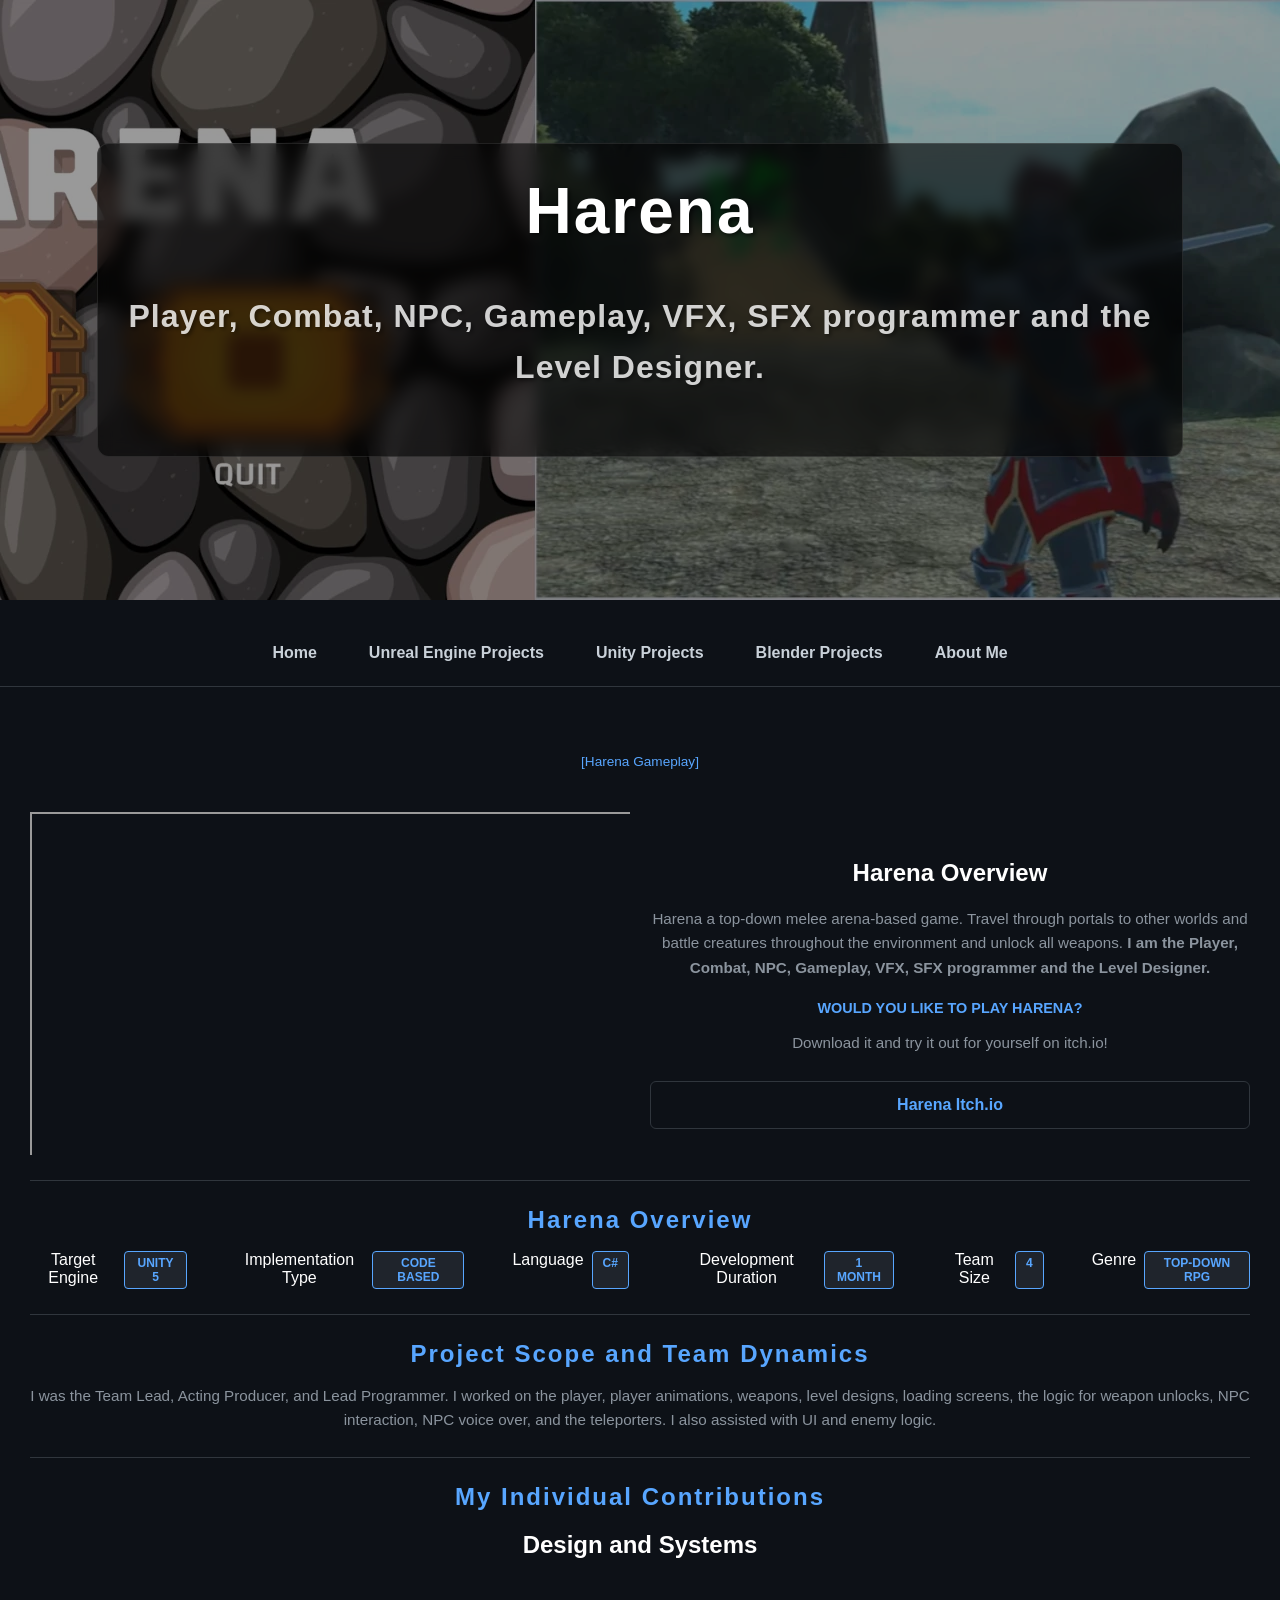
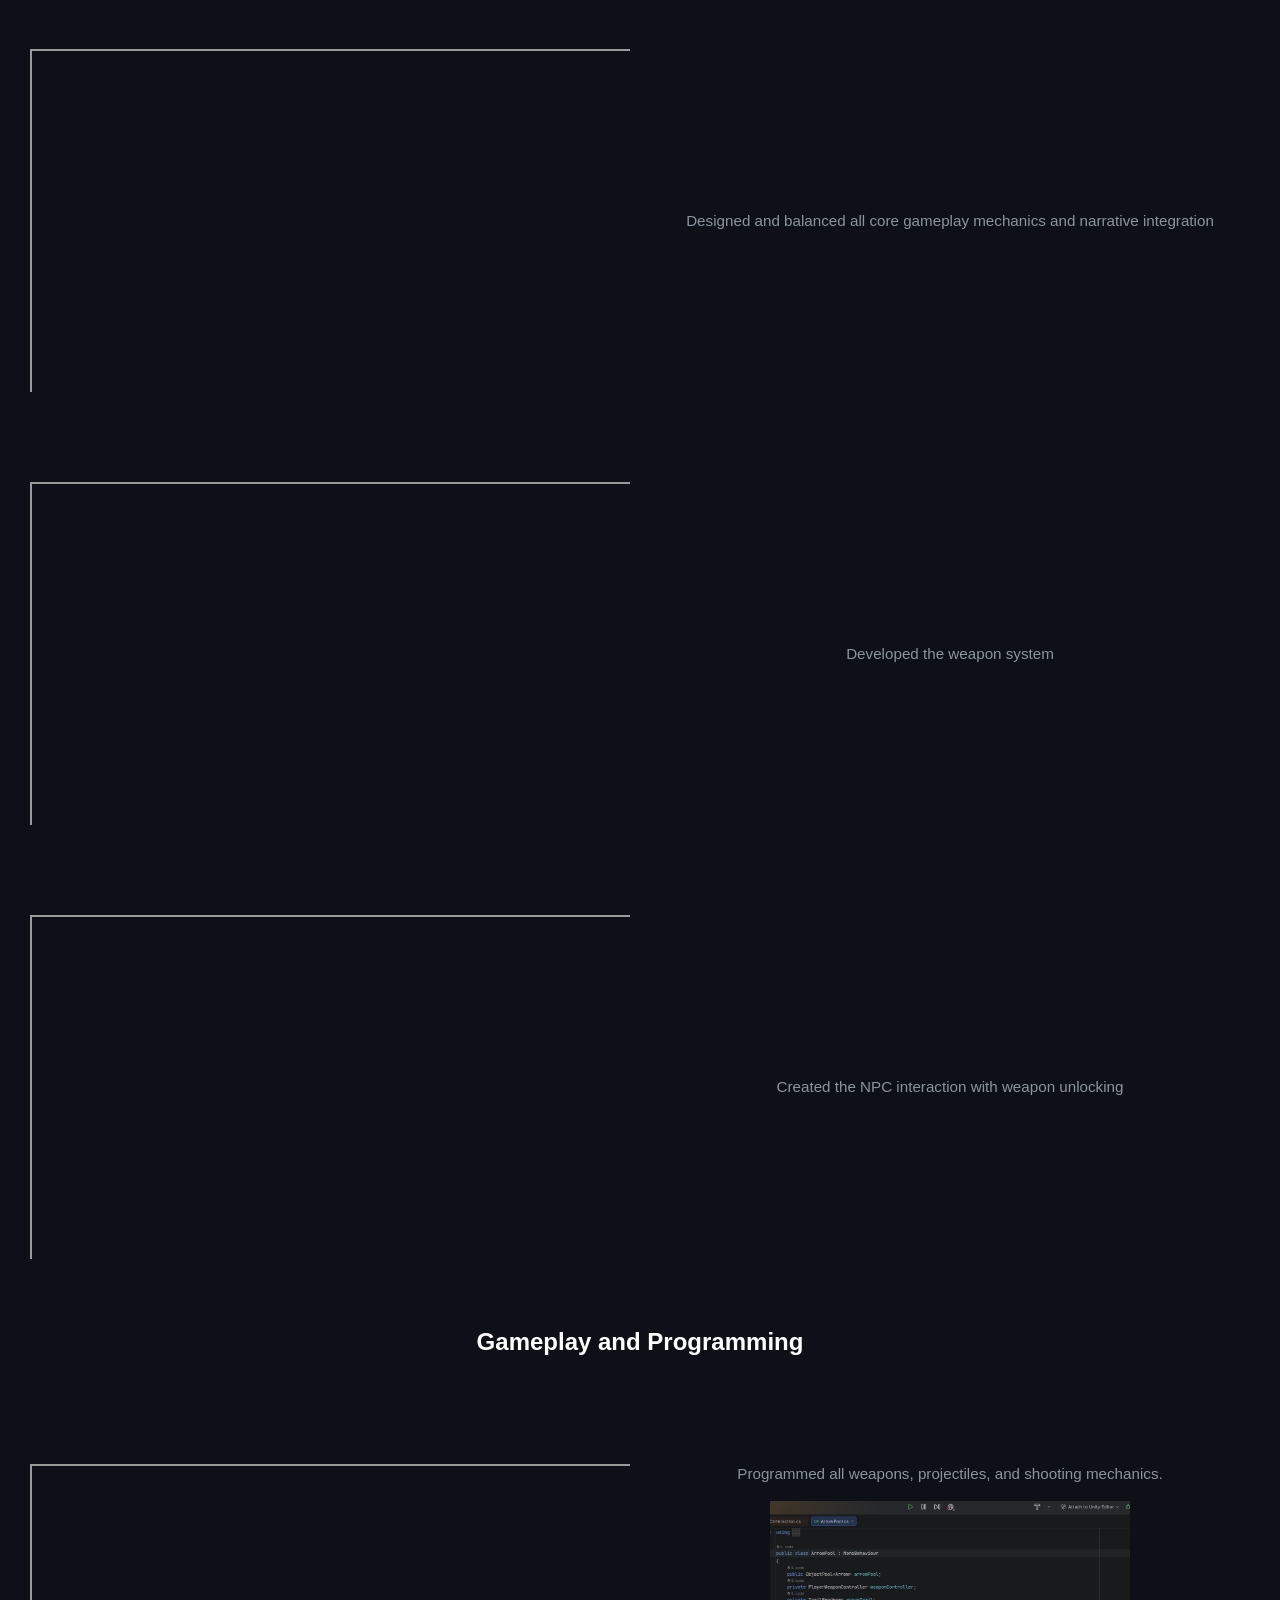
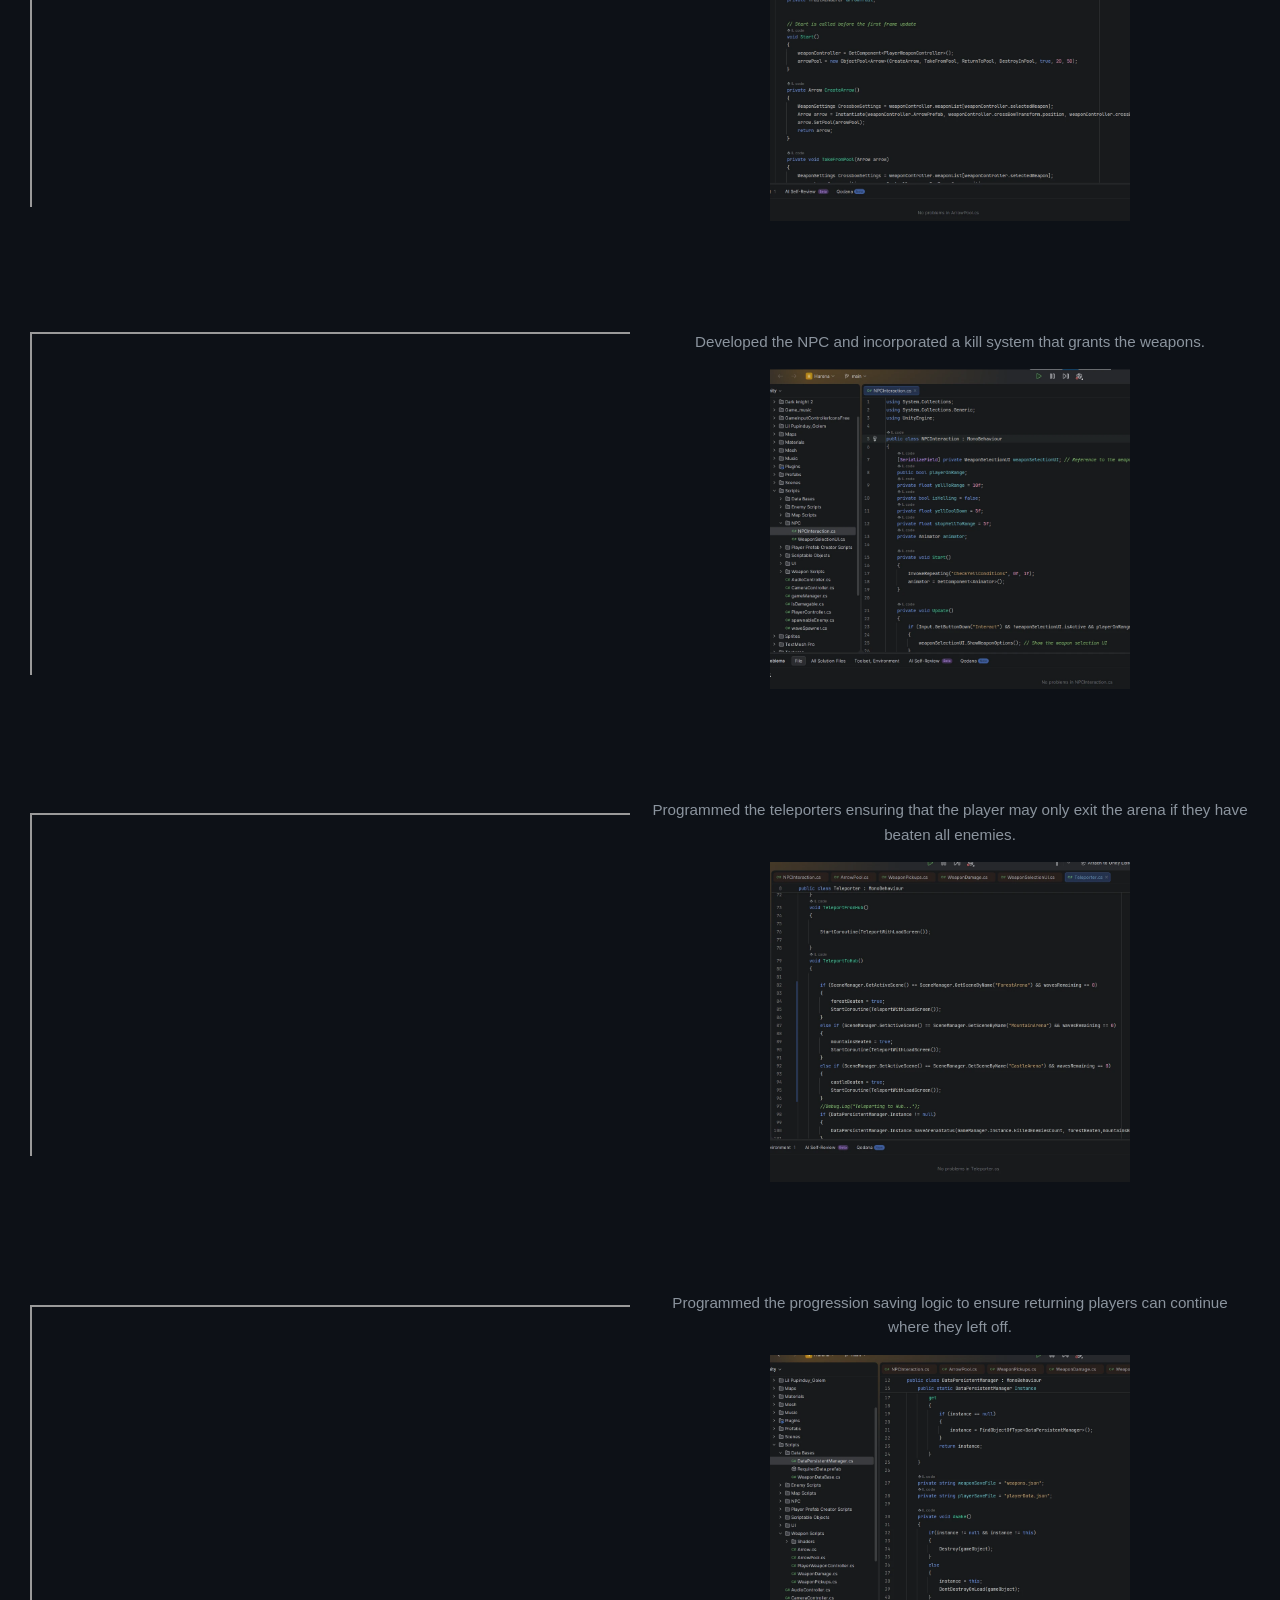
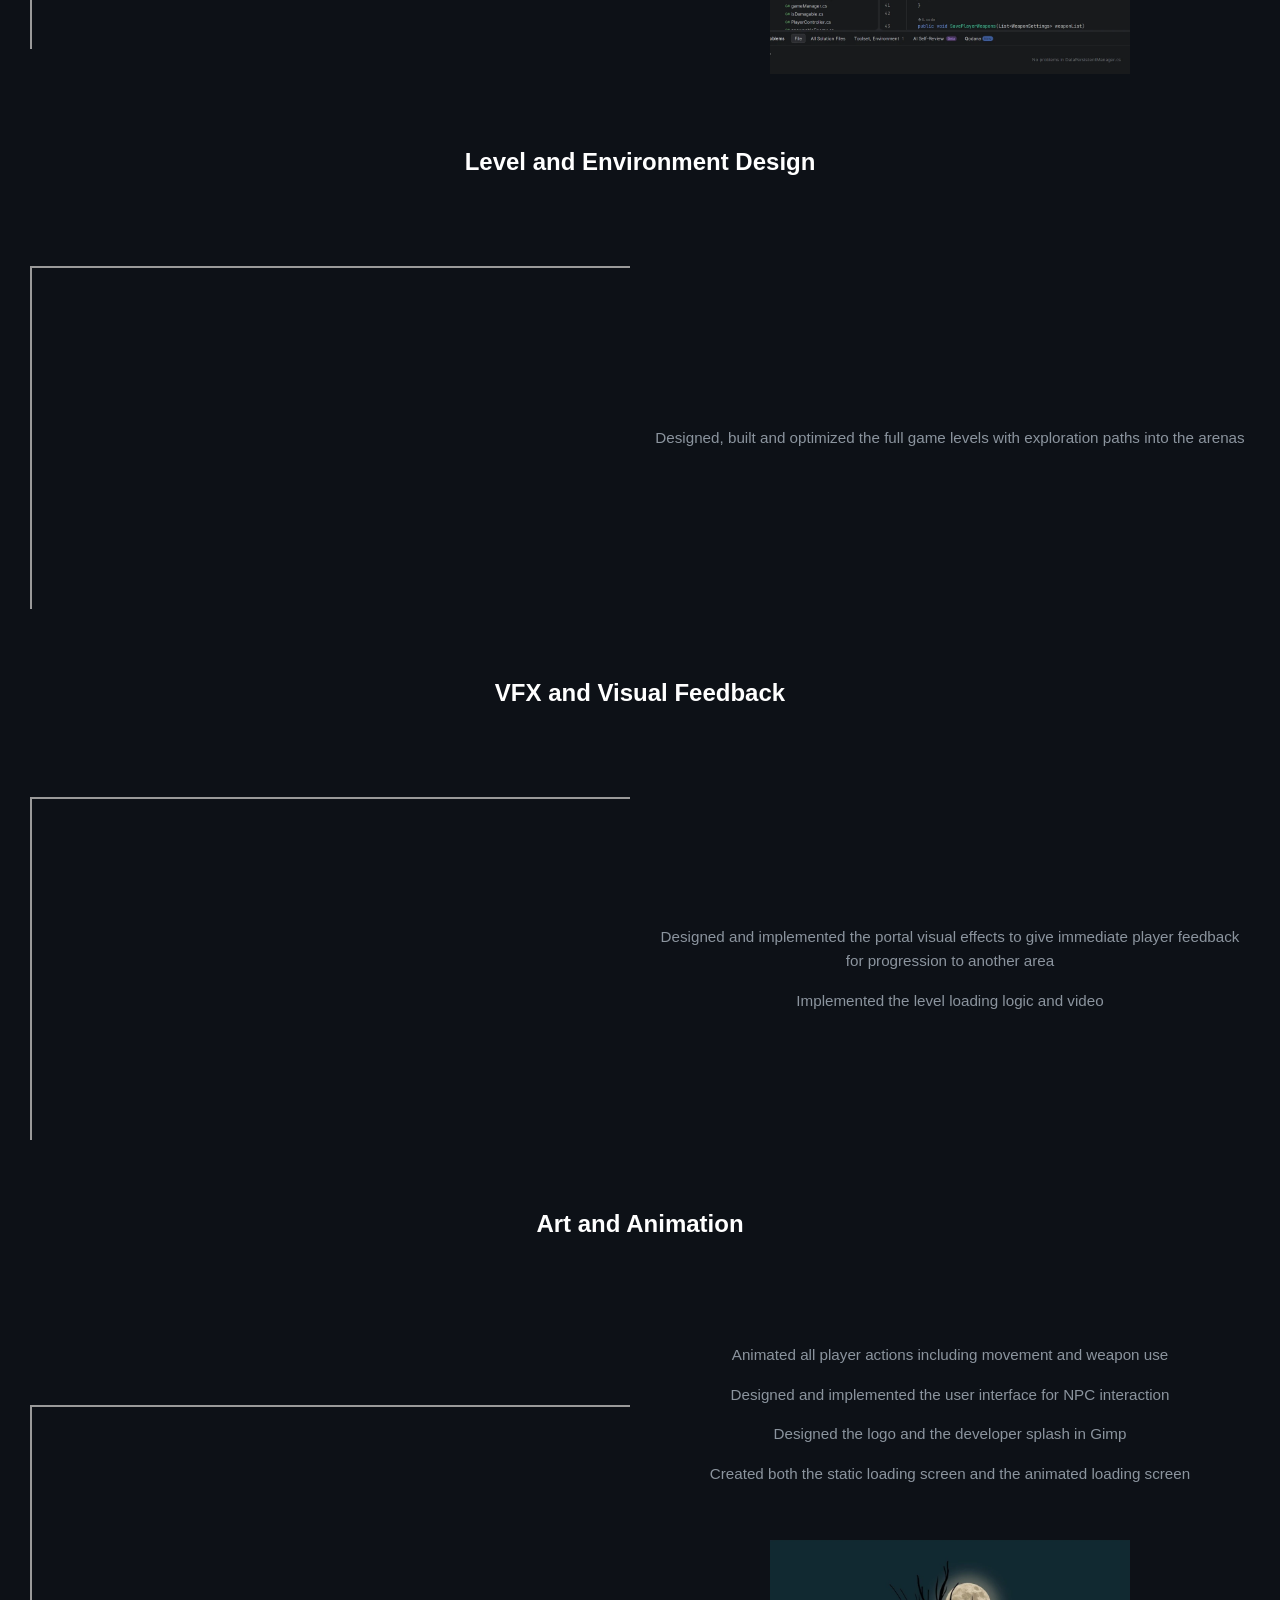
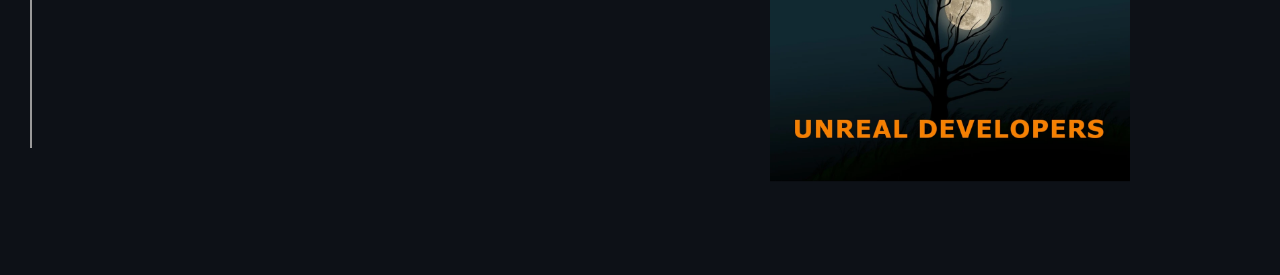
<file: harena.html>
﻿<!DOCTYPE html>
<html lang="en">
<head>
    <meta charset="UTF-8">
    <meta name="viewport" content="width=device-width, initial-scale=1.0, user-scalable=no">
    <title>Casey Muxlow Portfolio | Harena</title>
    <link rel="stylesheet" href="assets/style.css">
</head>
<body>
<div class="hero-banner">
    <img src="assets/logos/HarenaBanner.webp" class="hero-banner-img" alt="Portfolio Banner">
    <div class="hero-overlay">
        <div class="hero-content">
            <h1 class="hero-overlay-title">Harena</h1>
            <p class ="hero-overlay-text"><strong>Player, Combat, NPC, Gameplay, VFX, SFX programmer and the Level Designer.</strong></p>
        </div>
    </div>
</div>
<nav class="navbar">
    <div class="nav-container">
        <a href="index.html" class="nav-link">Home</a>
        <a href="unreal.html" class="nav-link">Unreal Engine Projects</a>
        <a href="unity.html" class="nav-link">Unity Projects</a>
        <a href="blender.html" class="nav-link">Blender Projects</a>
        <a href="aboutme.html" class="nav-link">About Me</a>
    </div>
</nav>

<div class="container">

    <div style="margin: 20px 0; padding: 20px; background: var(--bg);">
        <p style="font-size: 0.85rem; color: var(--blue);">[Harena Gameplay]</p>

        <div class="video-section">
            <div class="video-container">
                <iframe
                        src="https://www.youtube.com/embed/XAIx9xnXpTg?si=QgaDxdLum6oEoMVH"
                        title="YouTube video player"
                        allowfullscreen>
                </iframe>
            </div>
            <div class="video-text">
                <h2>Harena Overview</h2>
                <p>
                    Harena a top-down melee arena-based game. Travel through portals to other worlds and battle creatures throughout the environment and unlock all weapons.
                    <strong>I am the Player, Combat, NPC, Gameplay, VFX, SFX programmer and the Level Designer.</strong>
                </p>


                <span class="section-title">Would you like to play Harena?</span>
                <p>Download it and try it out for yourself on itch.io!</p>

                <div style="display: flex; gap: 10px;">
                    <a href="https://datormortis89.itch.io/harena" target="_blank" class="btn btn-outline">Harena Itch.io</a>
                </div>
            </div>
        </div>
        <hr>
        <h1>Harena Overview</h1>
        <div class="tech-tags">
            <span>Target Engine</span>
            <span class="tag">Unity 5</span>
            <span style="margin-left: 40px">Implementation Type</span>
            <span class="tag">Code Based</span>
            <span style="margin-left: 40px">Language</span>
            <span class="tag">C#</span>
            <span style="margin-left: 40px">Development Duration</span>
            <span class="tag">1 month</span>
            <span style="margin-left: 40px">Team Size</span>
            <span class="tag">4</span>
            <span style="margin-left: 40px">Genre</span>
            <span class="tag">Top-down RPG</span>
        </div>
        <hr>
        <h1>Project Scope and Team Dynamics</h1>
        <p>
            I was the Team Lead, Acting Producer, and Lead Programmer. 
            I worked on the player, player animations, weapons, level designs, loading screens, the logic for weapon unlocks, NPC interaction, NPC voice over, and the teleporters. 
            I also assisted with UI and enemy logic.
        </p>
        <hr>
        <h1>My Individual Contributions</h1>

        <h2>Design and Systems</h2>
        
        <div style="padding-top: 50px" class="video-section">
            <div class="video-container">
                <iframe
                        src="https://www.youtube.com/embed/sJzpp0Vx7vg?si=Osz359NSSpOvt1Wq"
                        title="YouTube video player"
                        allowfullscreen>
                </iframe>
            </div>
            <div class="video-text">
                <p>Designed and balanced all core gameplay mechanics and narrative integration</p>

            </div>
        </div>
        <div style="padding-top: 50px" class="video-section">
            <div class="video-container">
                <iframe
                        src="https://www.youtube.com/embed/m_Su-l__kn0?si=H45_v9D7S_H_jRgK"
                        title="YouTube video player"
                        allowfullscreen>
                </iframe>
            </div>
            <div class="video-text">
                <p>Developed the weapon system</p>

            </div>
        </div>
        <div style="padding-top: 50px" class="video-section">
            <div class="video-container">
                <iframe
                        src="https://www.youtube.com/embed/XAIx9xnXpTg?si=2pxynMkcqnZ3vB9K&amp;start=122"
                        title="YouTube video player"
                        allowfullscreen>
                </iframe>
            </div>
            <div class="video-text">
                <p>Created the NPC interaction with weapon unlocking</p>

            </div>
        </div>

        <h2 style="padding-top: 50px">Gameplay and Programming</h2>

        <div style="padding-top: 50px" class="video-section">
            <div class="video-container">
                <iframe
                        src="https://www.youtube.com/embed/m_Su-l__kn0?si=LzCLsygtiNQmEwGa"
                        title="YouTube video player"
                        allowfullscreen>
                </iframe>
            </div>
            <div class="video-text">
                <p>Programmed all weapons, projectiles, and shooting mechanics.</p>
                <img src="assets/projects/ArrowObjectPool.webp" class="doc-img" alt="Ammo Code Example">

            </div>
        </div>

        <div style="padding-top: 50px" class="video-section">
            <div class="video-container">
                <iframe
                        src="https://www.youtube.com/embed/XAIx9xnXpTg?si=IYoRdrBiwiswN3V4&amp;start=120"
                        title="YouTube video player"
                        allowfullscreen>
                </iframe>
            </div>
            <div class="video-text">
                <p>Developed the NPC and incorporated a kill system that grants the weapons.</p>
                <img src="assets/projects/NPCInteract.webp" class="doc-img" alt="Ammo Code Example">

            </div>
        </div>
        <div style="padding-top: 50px" class="video-section">
            <div class="video-container">
                <iframe
                        src="https://www.youtube.com/embed/7DI5JYSJsPc?si=KRaW6lNjIvKylPTa"
                        title="YouTube video player"
                        allowfullscreen>
                </iframe>
            </div>
            <div class="video-text">
                <p>Programmed the teleporters ensuring that the player may only exit the arena if they have beaten all enemies.</p>
                <img src="assets/projects/TeleporterLogic.webp" class="doc-img" alt="Ammo Code Example">

            </div>
        </div>

        <div style="padding-top: 50px" class="video-section">
            <div class="video-container">
                <iframe
                        src="https://www.youtube.com/embed/XAIx9xnXpTg?si=jdiCtpHTUiYcLmwC"
                        title="YouTube video player"
                        allowfullscreen>
                </iframe>
            </div>
            <div class="video-text">
                <p>Programmed the progression saving logic to ensure returning players can continue where they left off.</p>
                <img src="assets/projects/HarenaDataPersist.webp" class="doc-img" alt="Ammo Code Example">
            </div>
        </div>

        <h2 style="padding-top: 50px">Level and Environment Design</h2>

        <div style="padding-top: 50px" class="video-section">
            <div class="video-container">
                <iframe
                        src="https://www.youtube.com/embed/sYfmC62RXD0?si=ZQI6pc_waTWSIGT5"
                        title="YouTube video player"
                        allowfullscreen>
                </iframe>
            </div>
            <div class="video-text">
                <p>Designed, built and optimized the full game levels with exploration paths into the arenas</p>
            </div>
        </div>

        <h2 style="padding-top: 50px">VFX and Visual Feedback</h2>
        <div style="padding-top: 50px" class="video-section">
            <div class="video-container">
                <iframe
                        src="https://www.youtube.com/embed/7DI5JYSJsPc?si=T5V4q3BUdutej2Qr"
                        title="YouTube video player"
                        allowfullscreen>
                </iframe>
            </div>
            <div class="video-text">
                <p>Designed and implemented the portal visual effects to give immediate player feedback for progression to another area</p>
                <p>Implemented the level loading logic and video</p>
            </div>
        </div>

        <h2 style="padding-top: 50px">Art and Animation</h2>

        <div style="padding-top: 50px" class="video-section">
            <div class="video-container">
                <iframe
                        src="https://www.youtube.com/embed/kVcKydrE4v8?si=ifWH01rFzAhHSuBd"
                        title="YouTube video player"
                        allowfullscreen>
                </iframe>
            </div>
            <div class="video-text">
                <p>Animated all player actions including movement and weapon use</p>
                <p>Designed and implemented the user interface for NPC interaction</p>
                <p>Designed the logo and the developer splash in Gimp</p>
                <p>Created both the static loading screen and the animated loading screen</p>
                <img src="assets/projects/UnrealDevelopers.webp" class="doc-img" alt="Game Menu Logo">
            </div>
        </div>
    </div>
</div>

</body>
</html>
</file>
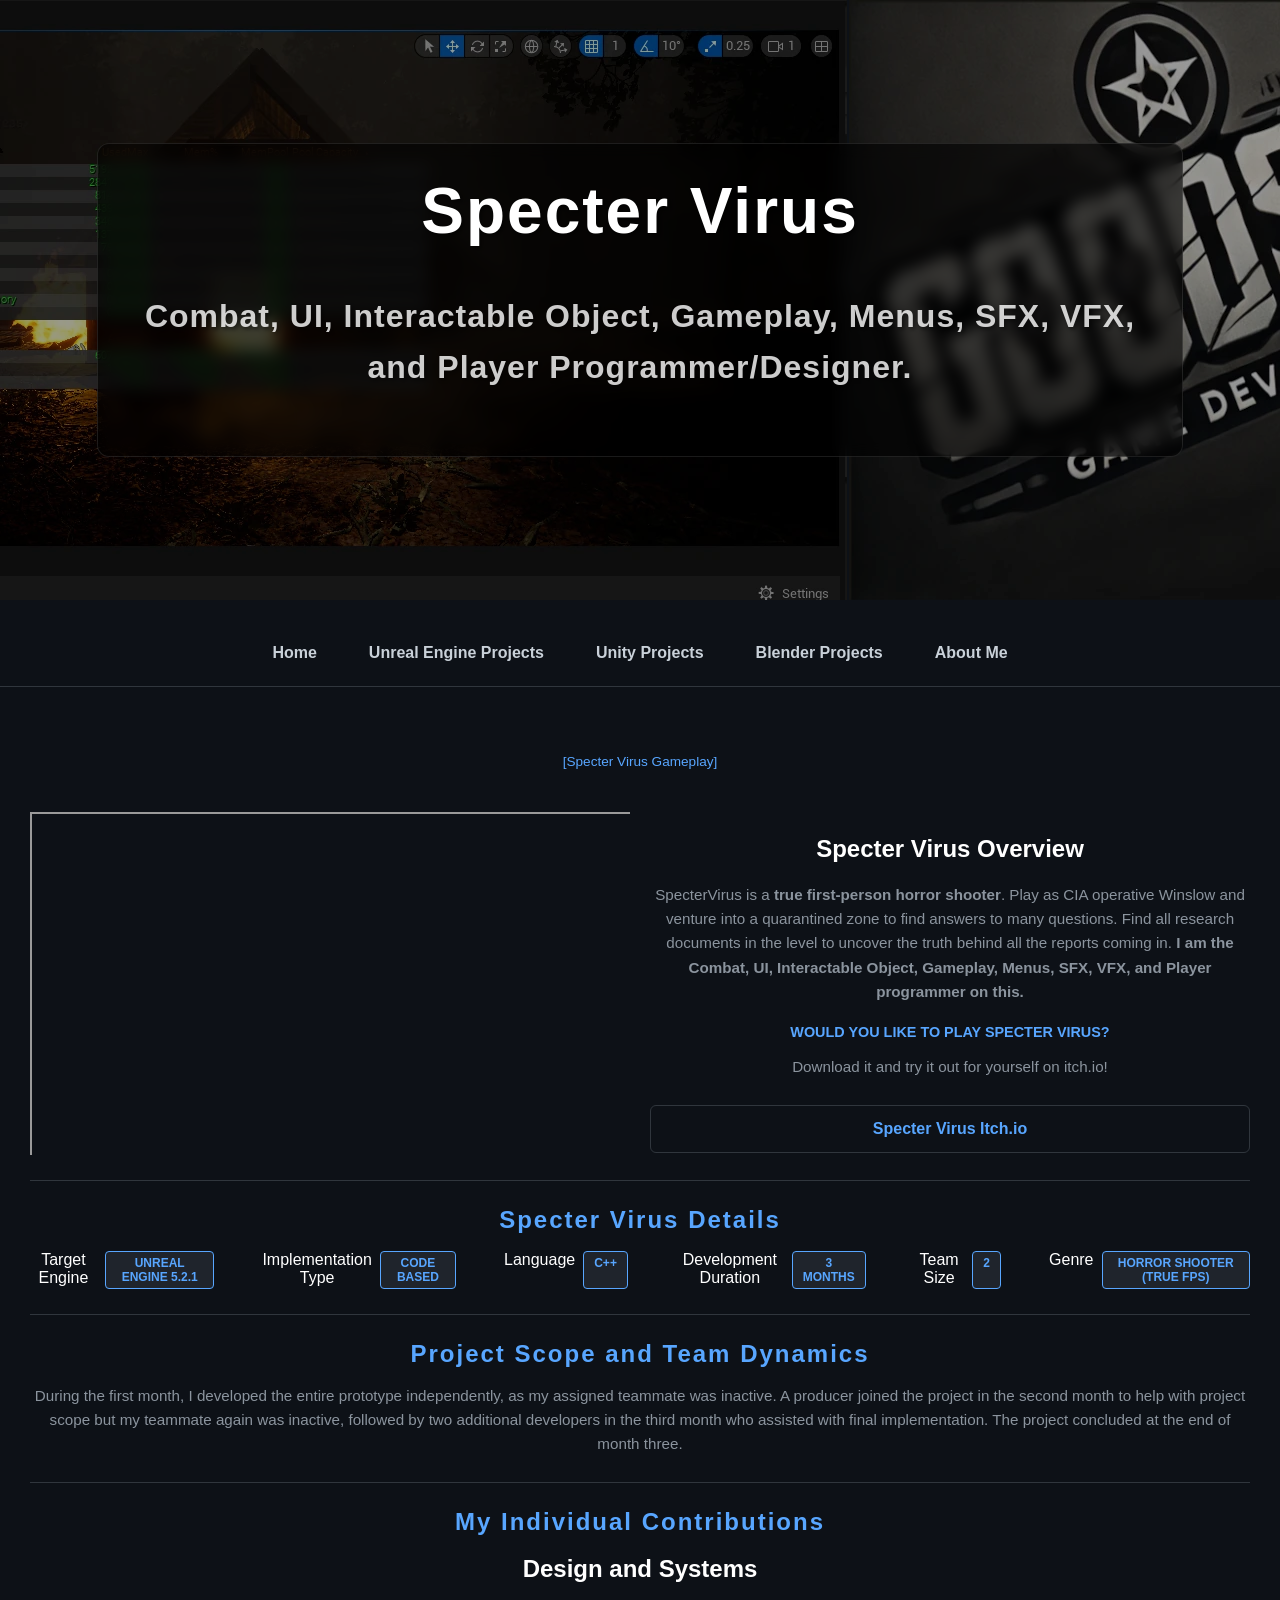
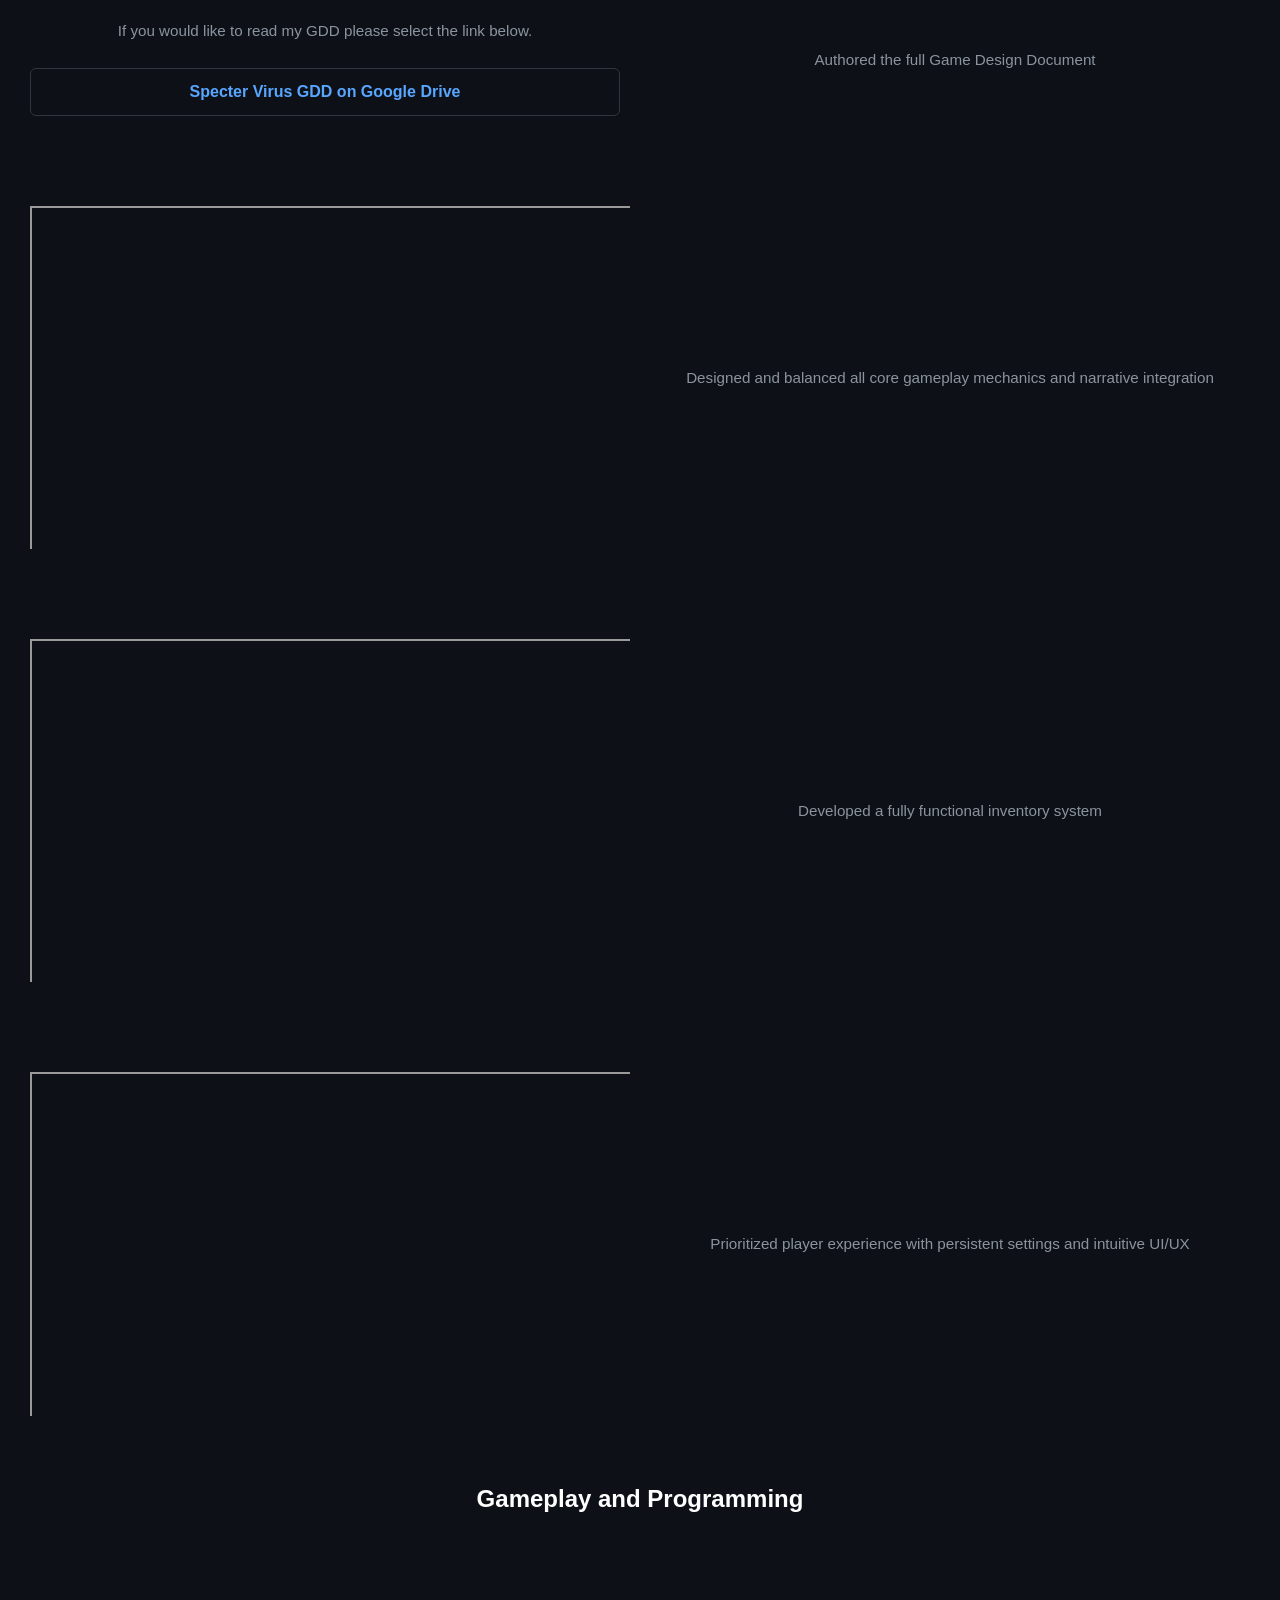
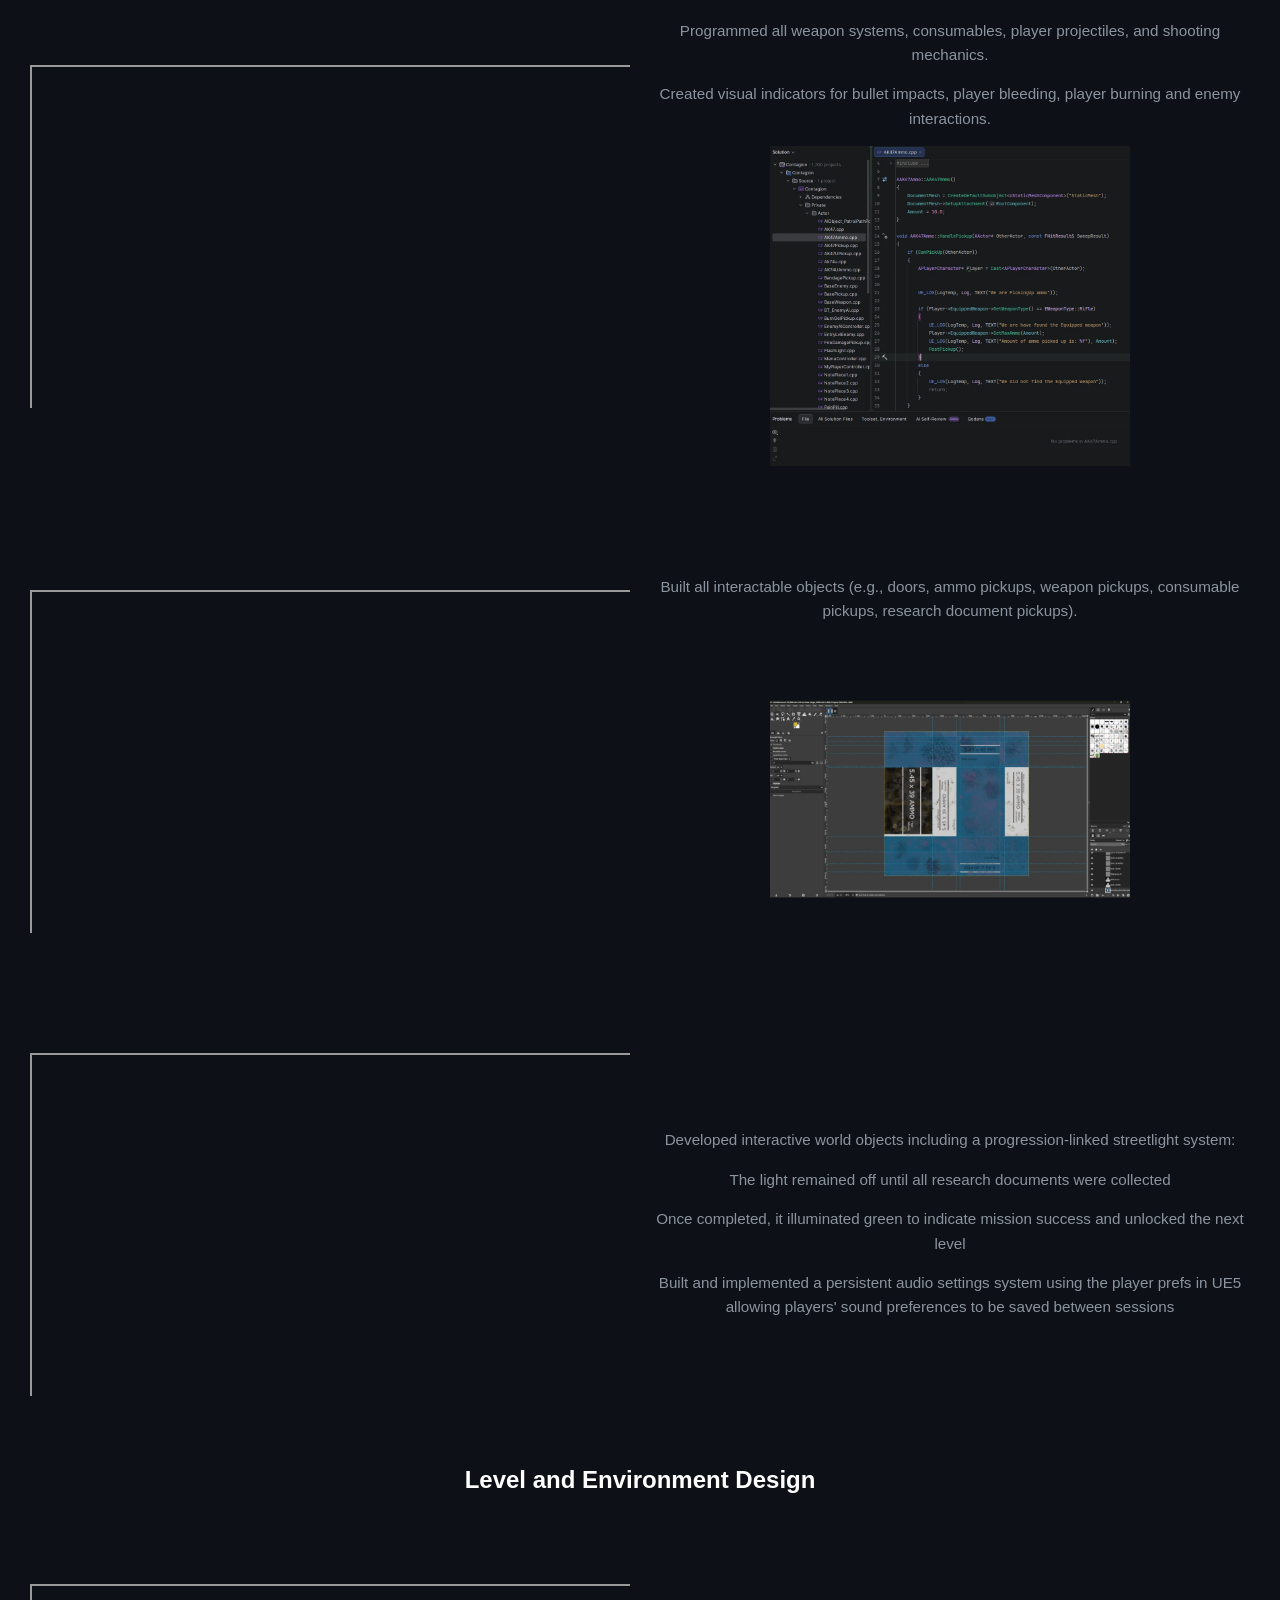
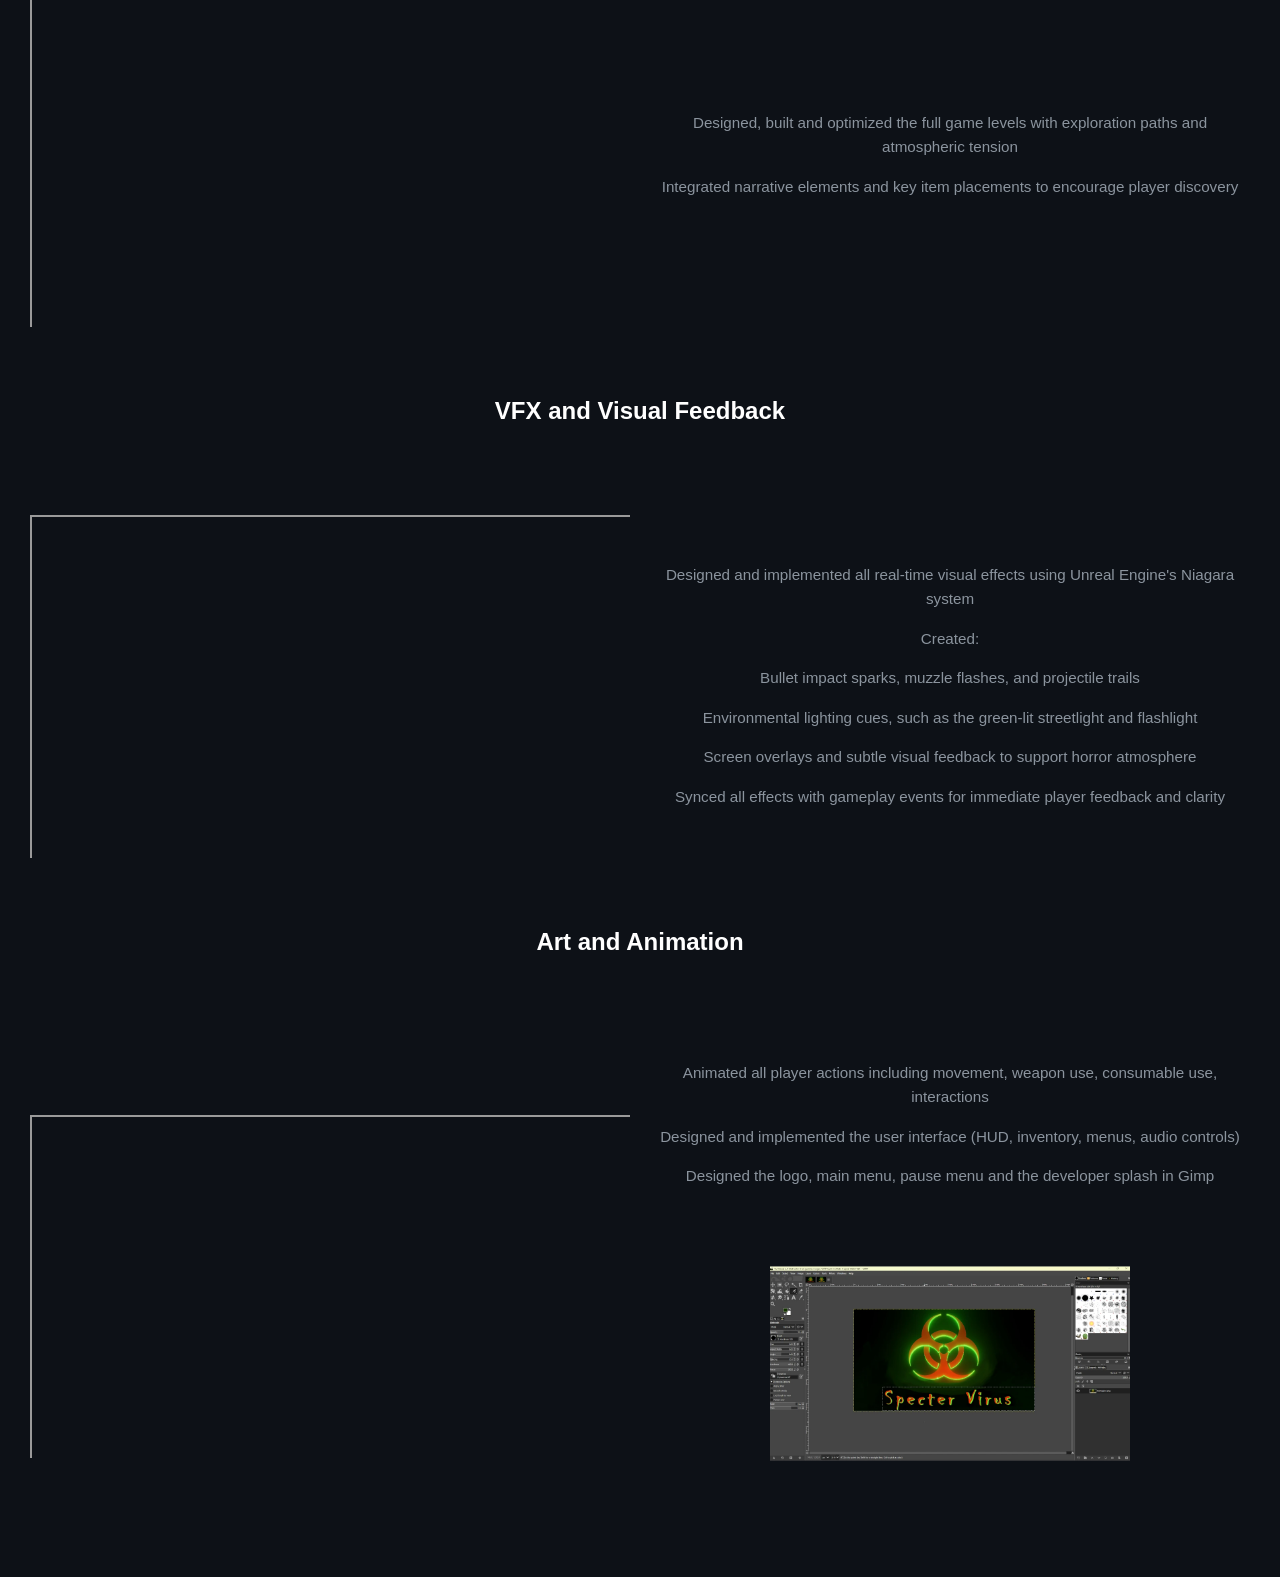
<file: spectervirus.html>
﻿<!DOCTYPE html>
<html lang="en">
<head>
    <meta charset="UTF-8">
    <meta name="viewport" content="width=device-width, initial-scale=1.0, user-scalable=no">
    <title>Casey Muxlow Portfolio | Specter Virus</title>
    <link rel="stylesheet" href="assets/style.css">
</head>
<body>

<div class="hero-banner">
    <img src="assets/logos/SpecterVirusBanner.webp" class="hero-banner-img" alt="Portfolio Banner">
    <div class="hero-overlay">
        <div class="hero-content">
            <h1 class="hero-overlay-title">Specter Virus</h1>
            <p class ="hero-overlay-text"><strong>Combat, UI, Interactable Object, Gameplay, Menus, SFX, VFX, and Player Programmer/Designer.</strong></p>
        </div>
    </div>
</div>
<nav class="navbar">
    <div class="nav-container">
        <a href="index.html" class="nav-link">Home</a>
        <a href="unreal.html" class="nav-link">Unreal Engine Projects</a>
        <a href="unity.html" class="nav-link">Unity Projects</a>
        <a href="blender.html" class="nav-link">Blender Projects</a>
        <a href="aboutme.html" class="nav-link">About Me</a>
    </div>
</nav>

<div class="container">
    
    <div style="margin: 20px 0; padding: 20px; background: var(--bg);">
        <p style="font-size: 0.85rem; color: var(--blue);">[Specter Virus Gameplay]</p>

        <div class="video-section">
            <div class="video-container">
                <iframe
                        src="https://www.youtube.com/embed/zZDS4flIQb8?si=etwUobUxrnWO1sXy"
                        title="YouTube video player"
                        allowfullscreen>
                </iframe>
            </div>
            <div class="video-text">
                <h2>Specter Virus Overview</h2>
                <p>
                    SpecterVirus is a <strong>true first-person horror shooter</strong>. Play as CIA operative Winslow and venture into a quarantined zone to find answers to many questions.
                    Find all research documents in the level to uncover the truth behind all the reports coming in.
                    <strong>I am the Combat, UI, Interactable Object, Gameplay, Menus, SFX, VFX, and Player programmer on this.</strong>
                </p>


                <span class="section-title">Would you like to play Specter Virus?</span>
                <p>Download it and try it out for yourself on itch.io!</p>

                <div style="display: flex; gap: 10px;">
                    <a href="https://good-start.itch.io/spectevirus" target="_blank" class="btn btn-outline">Specter Virus Itch.io</a>
                </div>
            </div>
        </div>
        <hr>
        <h1>Specter Virus Details</h1>
        <div class="tech-tags">
            <span>Target Engine</span>
            <span class="tag">Unreal Engine 5.2.1</span>
            <span style="margin-left: 40px">Implementation Type</span>
            <span class="tag">Code Based</span>
            <span style="margin-left: 40px">Language</span>
            <span class="tag">C++</span>
            <span style="margin-left: 40px">Development Duration</span>
            <span class="tag">3 months</span>
            <span style="margin-left: 40px">Team Size</span>
            <span class="tag">2</span>
            <span style="margin-left: 40px">Genre</span>
            <span class="tag">Horror Shooter (True FPS)</span>
        </div>
        <hr>
        <h1>Project Scope and Team Dynamics</h1>
        <p>During the first month, I developed the entire prototype independently, as my assigned teammate was inactive. 
            A producer joined the project in the second month to help with project scope but my teammate again was inactive, followed by two additional developers in the third month who assisted with final implementation. 
            The project concluded at the end of month three.
        </p>
        <hr>
        <h1>My Individual Contributions</h1>
        <h2>Design and Systems</h2>
        <div class="doc-container">
            <div class ="doc-left">
                <p>If you would like to read my GDD please select the link below.</p>
                <a href="https://docs.google.com/document/d/1hyuC8rCdGF-6QuyRa0QNSNi62zlxABWa/view?usp=sharing&ouid=102317178616256957412&rtpof=true&sd=true" target="_blank" class="btn btn-outline">Specter Virus GDD on Google Drive</a>
            </div>
            <div class ="doc-right">
                <p>Authored the full Game Design Document</p>
            </div>
        </div>
        <div style="padding-top: 50px" class="video-section">
            <div class="video-container">
                <iframe
                        src="https://www.youtube.com/embed/gt2RJqURDLI?si=laz0uT6wYAc0tXPg"
                        title="YouTube video player"
                        allowfullscreen>
                </iframe>
            </div>
            <div class="video-text">
                <p>Designed and balanced all core gameplay mechanics and narrative integration</p>
                
            </div>
        </div>
        <div style="padding-top: 50px" class="video-section">
            <div class="video-container">
                <iframe
                        src="https://www.youtube.com/embed/4UUnddLpxFI?si=YSne906urLysmcb_"
                        title="YouTube video player"
                        allowfullscreen>
                </iframe>
            </div>
            <div class="video-text">
                <p>Developed a fully functional inventory system</p>

            </div>
        </div>
        <div style="padding-top: 50px" class="video-section">
            <div class="video-container">
                <iframe
                        src="https://www.youtube.com/embed/4UUnddLpxFI?si=YSne906urLysmcb_"
                        title="YouTube video player"
                        allowfullscreen>
                </iframe>
            </div>
            <div class="video-text">
                <p>Prioritized player experience with persistent settings and intuitive UI/UX</p>

            </div>
        </div>
        
        <h2 style="padding-top: 50px">Gameplay and Programming</h2>
        
        <div style="padding-top: 50px" class="video-section">
            <div class="video-container">
                <iframe
                        src="https://www.youtube.com/embed/T9o5QgvbTPA?si=oOQ9yfAGbkwAkCV_"
                        title="YouTube video player"
                        allowfullscreen>
                </iframe>
            </div>
            <div class="video-text">
                <p>Programmed all weapon systems, consumables, player projectiles, and shooting mechanics.</p>
                <p>Created visual indicators for bullet impacts, player bleeding, player burning and enemy interactions.</p>
                <img src="assets/projects/AmmoPickupCode.webp" class="doc-img" alt="Ammo Code Example">

            </div>
        </div>

        <div style="padding-top: 50px" class="video-section">
            <div class="video-container">
                <iframe
                        src="https://www.youtube.com/embed/EI-bc6LK27g?si=Mt1YBDVR4K0uj9PR"
                        title="YouTube video player"
                        allowfullscreen>
                </iframe>
            </div>
            <div class="video-text">
                <p>Built all interactable objects (e.g., doors, ammo pickups, weapon pickups, consumable pickups, research document pickups).</p>
                <img src="assets/projects/AmmoTexture.webp" class="doc-img" alt="Ammo Texture">
            </div>
        </div>

        <div style="padding-top: 50px" class="video-section">
            <div class="video-container">
                <iframe
                        src="https://www.youtube.com/embed/zZDS4flIQb8?si=etwUobUxrnWO1sXy"
                        title="YouTube video player"
                        allowfullscreen>
                </iframe>
            </div>
            <div class="video-text">
                <p>Developed interactive world objects including a progression-linked streetlight system:</p>
                <p>The light remained off until all research documents were collected</p>
                <p>Once completed, it illuminated green to indicate mission success and unlocked the next level</p>
                <p>Built and implemented a persistent audio settings system using the player prefs in UE5 allowing players' sound preferences to be saved between sessions</p>
            </div>
        </div>

        <h2 style="padding-top: 50px">Level and Environment Design</h2>

        <div style="padding-top: 50px" class="video-section">
            <div class="video-container">
                <iframe
                        src="https://www.youtube.com/embed/zZDS4flIQb8?si=etwUobUxrnWO1sXy"
                        title="YouTube video player"
                        allowfullscreen>
                </iframe>
            </div>
            <div class="video-text">
                <p>Designed, built and optimized the full game levels with exploration paths and atmospheric tension</p>
                <p>Integrated narrative elements and key item placements to encourage player discovery</p>
            </div>
        </div>

        <h2 style="padding-top: 50px">VFX and Visual Feedback</h2>

        <div style="padding-top: 50px" class="video-section">
            <div class="video-container">
                <iframe
                        src="https://www.youtube.com/embed/Qu12Yuo4Hkc?si=4yhNPgMIknJqHjJN"
                        title="YouTube video player"
                        allowfullscreen>
                </iframe>
            </div>
            <div class="video-text">
                <p>Designed and implemented all real-time visual effects using Unreal Engine's Niagara system</p>
                <p>Created:</p>
                <p>Bullet impact sparks, muzzle flashes, and projectile trails</p>
                <p>Environmental lighting cues, such as the green-lit streetlight and flashlight</p>
                <p>Screen overlays and subtle visual feedback to support horror atmosphere</p>
                <p>Synced all effects with gameplay events for immediate player feedback and clarity</p>
            </div>
        </div>

        <h2 style="padding-top: 50px">Art and Animation</h2>

        <div style="padding-top: 50px" class="video-section">
            <div class="video-container">
                <iframe
                        src="https://www.youtube.com/embed/gt2RJqURDLI?si=nYjSH_GUd1sqpvSD"
                        title="YouTube video player"
                        allowfullscreen>
                </iframe>
            </div>
            <div class="video-text">
                <p>Animated all player actions including movement, weapon use, consumable use, interactions</p>
                <p>Designed and implemented the user interface (HUD, inventory, menus, audio controls)</p>
                <p>Designed the logo, main menu, pause menu and the developer splash in Gimp</p>
                <img src="assets/projects/SpecterVirusTexture.webp" class="doc-img" alt="Game Menu Logo">
            </div>
        </div>
        
    </div>
</div>


</body>
</html>
</file>
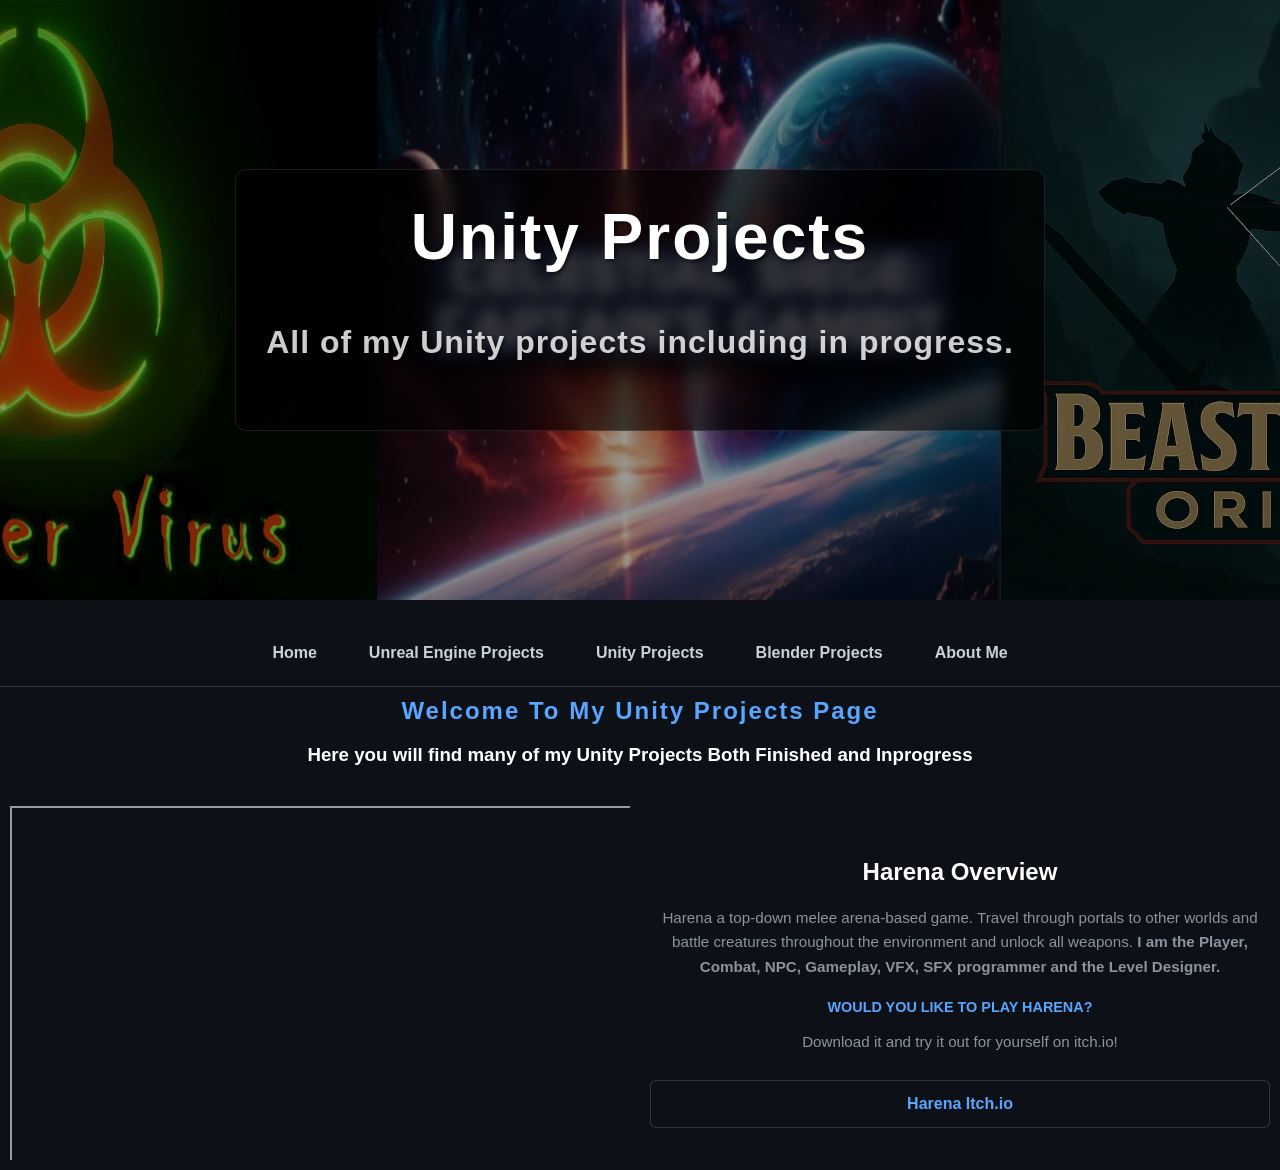
<file: unity.html>
﻿<!DOCTYPE html>
<html lang="en">
<head>
    <meta charset="UTF-8">
    <meta name="viewport" content="width=device-width, initial-scale=1.0, user-scalable=no">
    <title>Casey Muxlow Portfolio | Unity Projects</title>
    <link rel="stylesheet" href="assets/style.css">
</head>
<body>
<div class="hero-banner">
    <img src="assets/logos/WebsiteBanner.webp" class="hero-banner-img" alt="Portfolio Banner">
    <div class="hero-overlay">
        <div class="hero-content">
            <h1 class="hero-overlay-title">Unity Projects</h1>
            <p class ="hero-overlay-text"><strong>All of my Unity projects including in progress.</strong></p>
        </div>
    </div>
</div>
<nav class="navbar">
    <div class="nav-container">
        <a href="index.html" class="nav-link">Home</a>
        <a href="unreal.html" class="nav-link">Unreal Engine Projects</a>
        <a href="unity.html" class="nav-link">Unity Projects</a>
        <a href="blender.html" class="nav-link">Blender Projects</a>
        <a href="aboutme.html" class="nav-link">About Me</a>
    </div>
</nav>

<div class="container">
    <h1 class="page-title">Welcome To My Unity Projects Page</h1>
    <h3 class="page-subtitle">Here you will find many of my Unity Projects Both Finished and Inprogress</h3>

    <div class="video-section">
        <div class="video-container">
            <iframe
                    src="https://www.youtube.com/embed/XAIx9xnXpTg?si=QgaDxdLum6oEoMVH"
                    title="YouTube video player"
                    allowfullscreen>
            </iframe>
        </div>
        <div class="video-text">
            <h2>Harena Overview</h2>
            <p>
                Harena a top-down melee arena-based game. Travel through portals to other worlds and battle creatures throughout the environment and unlock all weapons.
                <strong>I am the Player, Combat, NPC, Gameplay, VFX, SFX programmer and the Level Designer.</strong>
            </p>


            <span class="section-title">Would you like to play Harena?</span>
            <p>Download it and try it out for yourself on itch.io!</p>

            <div style="display: flex; gap: 10px;">
                <a href="https://datormortis89.itch.io/harena" target="_blank" class="btn btn-outline">Harena Itch.io</a>
            </div>
        </div>
    </div>
</div>
</body>
</html>
</file>
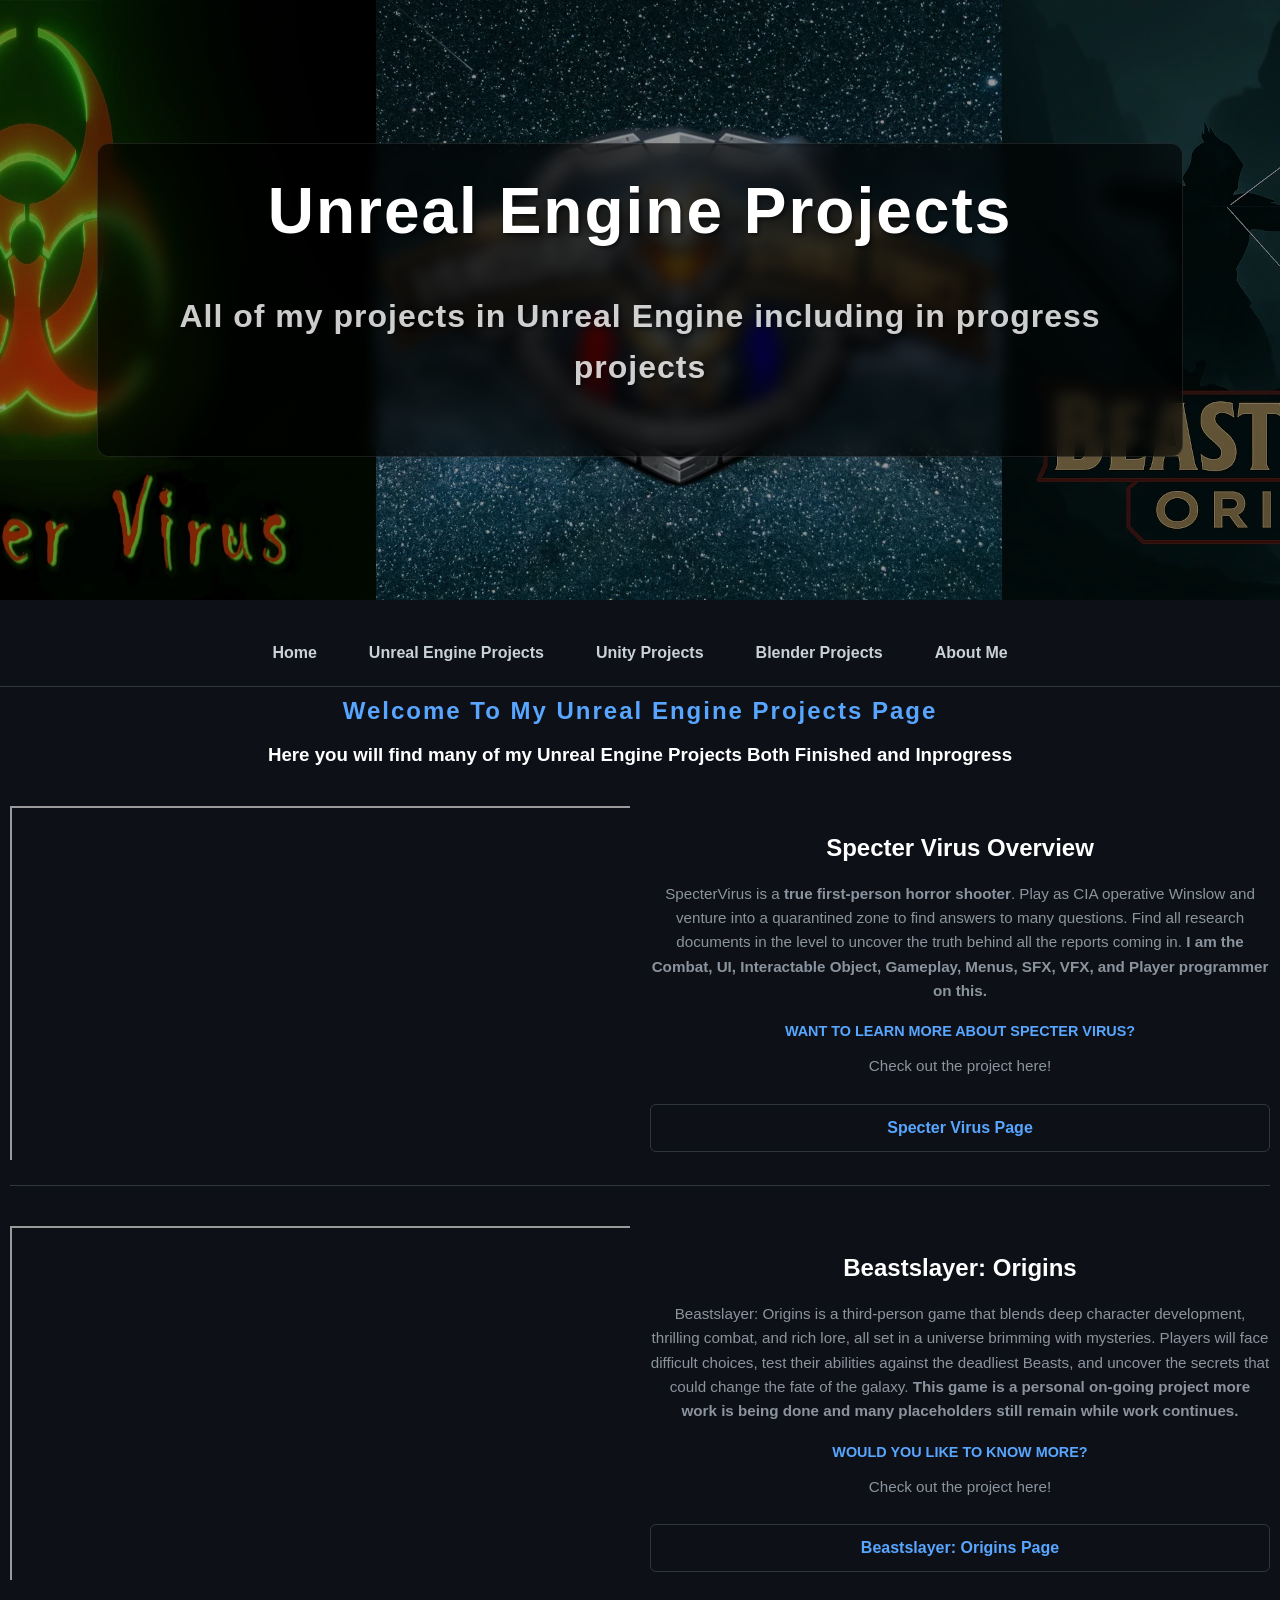
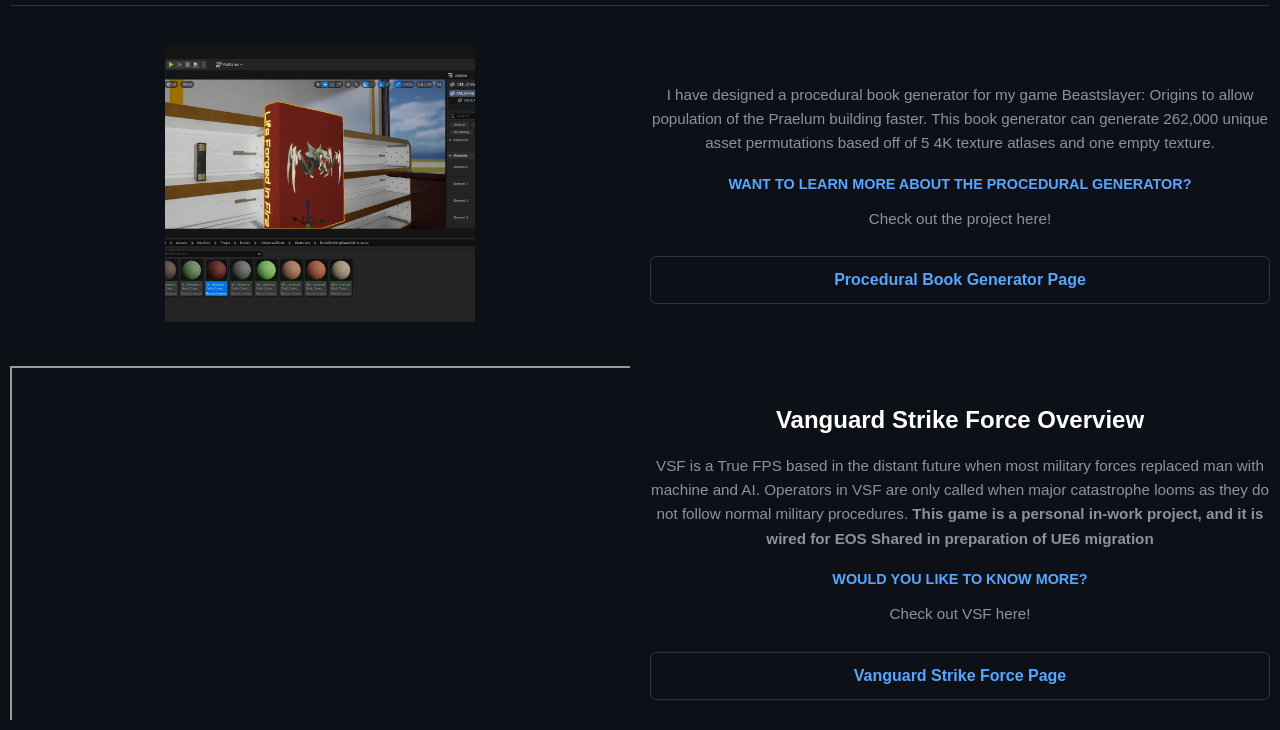
<file: unreal.html>
﻿<!DOCTYPE html>
<html lang="en">
<head>
    <meta charset="UTF-8">
    <meta name="viewport" content="width=device-width, initial-scale=1.0, user-scalable=no">
    <title>Casey Muxlow Portfolio | Unreal Engine Projects</title>
    <link rel="stylesheet" href="assets/style.css">
</head>
<body>

<div class="hero-banner">
    <img src="assets/logos/UnrealBanner.webp" class="hero-banner-img" alt="Portfolio Banner">
    <div class="hero-overlay">
        <div class="hero-content">
            <h1 class="hero-overlay-title">Unreal Engine Projects</h1>
            <p class ="hero-overlay-text"><strong>All of my projects in Unreal Engine including in progress projects</strong></p>
        </div>
    </div>
</div>
<nav class="navbar">
    <div class="nav-container">
        <a href="index.html" class="nav-link">Home</a>
        <a href="unreal.html" class="nav-link">Unreal Engine Projects</a>
        <a href="unity.html" class="nav-link">Unity Projects</a>
        <a href="blender.html" class="nav-link">Blender Projects</a>
        <a href="aboutme.html" class="nav-link">About Me</a>
    </div>
</nav>

<div class="container">
    <h1 class="page-title">Welcome To My Unreal Engine Projects Page</h1>
    <h3 class="page-subtitle">Here you will find many of my Unreal Engine Projects Both Finished and Inprogress</h3>

    <div class="video-section">
        <div class="video-container">
            <iframe
                    src="https://www.youtube.com/embed/zZDS4flIQb8?si=etwUobUxrnWO1sXy"
                    title="YouTube video player"
                    allowfullscreen>
            </iframe>
        </div>
        <div class="video-text">
            <h2>Specter Virus Overview</h2>
            <p>
                SpecterVirus is a <strong>true first-person horror shooter</strong>. Play as CIA operative Winslow and venture into a quarantined zone to find answers to many questions.
                Find all research documents in the level to uncover the truth behind all the reports coming in.
                <strong>I am the Combat, UI, Interactable Object, Gameplay, Menus, SFX, VFX, and Player programmer on this.</strong>
            </p>


            <span class="section-title">Want to learn more about Specter Virus?</span>
            <p>Check out the project here!</p>

            <div style="display: flex; gap: 10px;">
                <a href="spectervirus.html" class="btn btn-outline">Specter Virus Page</a>
            </div>
        </div>
    </div>
    <hr>
    <div class="video-section">
        <div class="video-container">
            <iframe
                    src="https://www.youtube.com/embed/peGEGtFbM8g?si=oz7KQA0mG1VmX0Qz"
                    title="YouTube video player"
                    allowfullscreen>
            </iframe>
        </div>
        <div class="video-text">
            <h2>Beastslayer: Origins</h2>
            <p>
                Beastslayer: Origins is a third-person game that blends deep character development, thrilling combat, and rich lore, all set in a universe brimming with mysteries.
                Players will face difficult choices, test their abilities against the deadliest Beasts, and uncover the secrets that could change the fate of the galaxy.
                <strong>This game is a personal on-going project more work is being done and many placeholders still remain while work continues.</strong>
            </p>


            <span class="section-title">Would you like to know more?</span>
            <p>Check out the project here!</p>

            <div style="display: flex; gap: 10px;">
                <a href="beastslayer.html" class="btn btn-outline">Beastslayer: Origins Page</a>
            </div>
        </div>
    </div>
    <hr>
    <div class="about-section">
        <div class="about-container">
            <img src="assets/projects/BeastslayerBook.webp" class="about-container" alt="Beastslayer Book">
            
        </div>
        <div class="about-text">
            <p>
                I have designed a procedural book generator for my game Beastslayer: Origins to allow population of the Praelum building faster.
                This book generator can generate 262,000 unique asset permutations based off of 5 4K texture atlases and one empty texture.
            </p>

            <span class="section-title">Want to learn more about the Procedural Generator?</span>
            <p>Check out the project here!</p>

            <div style="display: flex; gap: 10px;">
                <a href="bookgenerator.html" class="btn btn-outline">Procedural Book Generator Page</a>
            </div>
        </div>
    </div>

    <div class="video-section">
        <div class="video-container">
            <iframe
                    src="https://www.youtube.com/embed/rqCWf36KKJA?si=pD-EzGYnizWqRxKb"
                    title="YouTube video player"
                    allowfullscreen>
            </iframe>
        </div>
        <div class="video-text">
            <h2>Vanguard Strike Force Overview</h2>
            <p>
                VSF is a True FPS based in the distant future when most military forces replaced man with machine and AI.
                Operators in VSF are only called when major catastrophe looms as they do not follow normal military procedures.
                <strong>This game is a personal in-work project, and it is wired for EOS Shared in preparation of UE6 migration</strong>
            </p>

            <span class="section-title">Would you like to know more?</span>
            <p>Check out VSF here!</p>

            <div style="display: flex; gap: 10px;">
                <a href="VSF-VanguardStrikeForce.html" class="btn btn-outline">Vanguard Strike Force Page</a>
            </div>
        </div>
    </div>
</div>
</body>
</html>
</file>
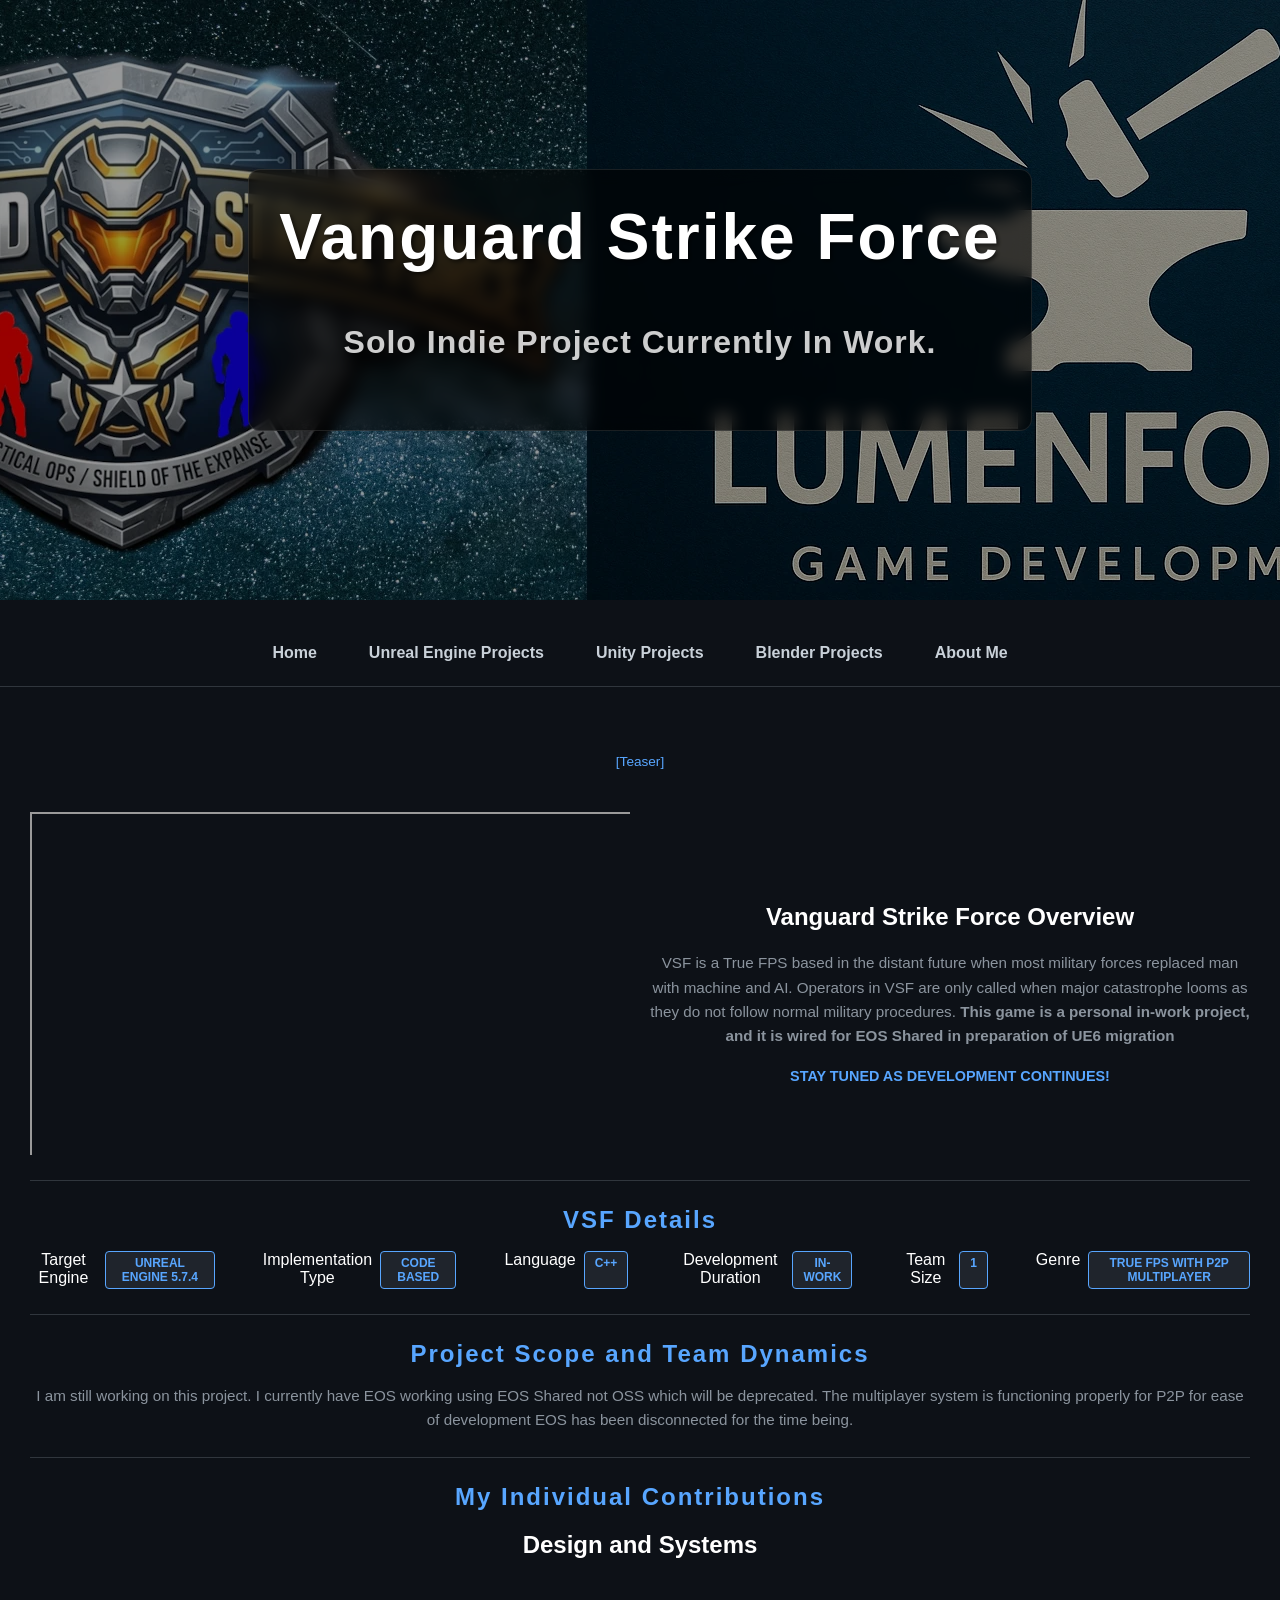
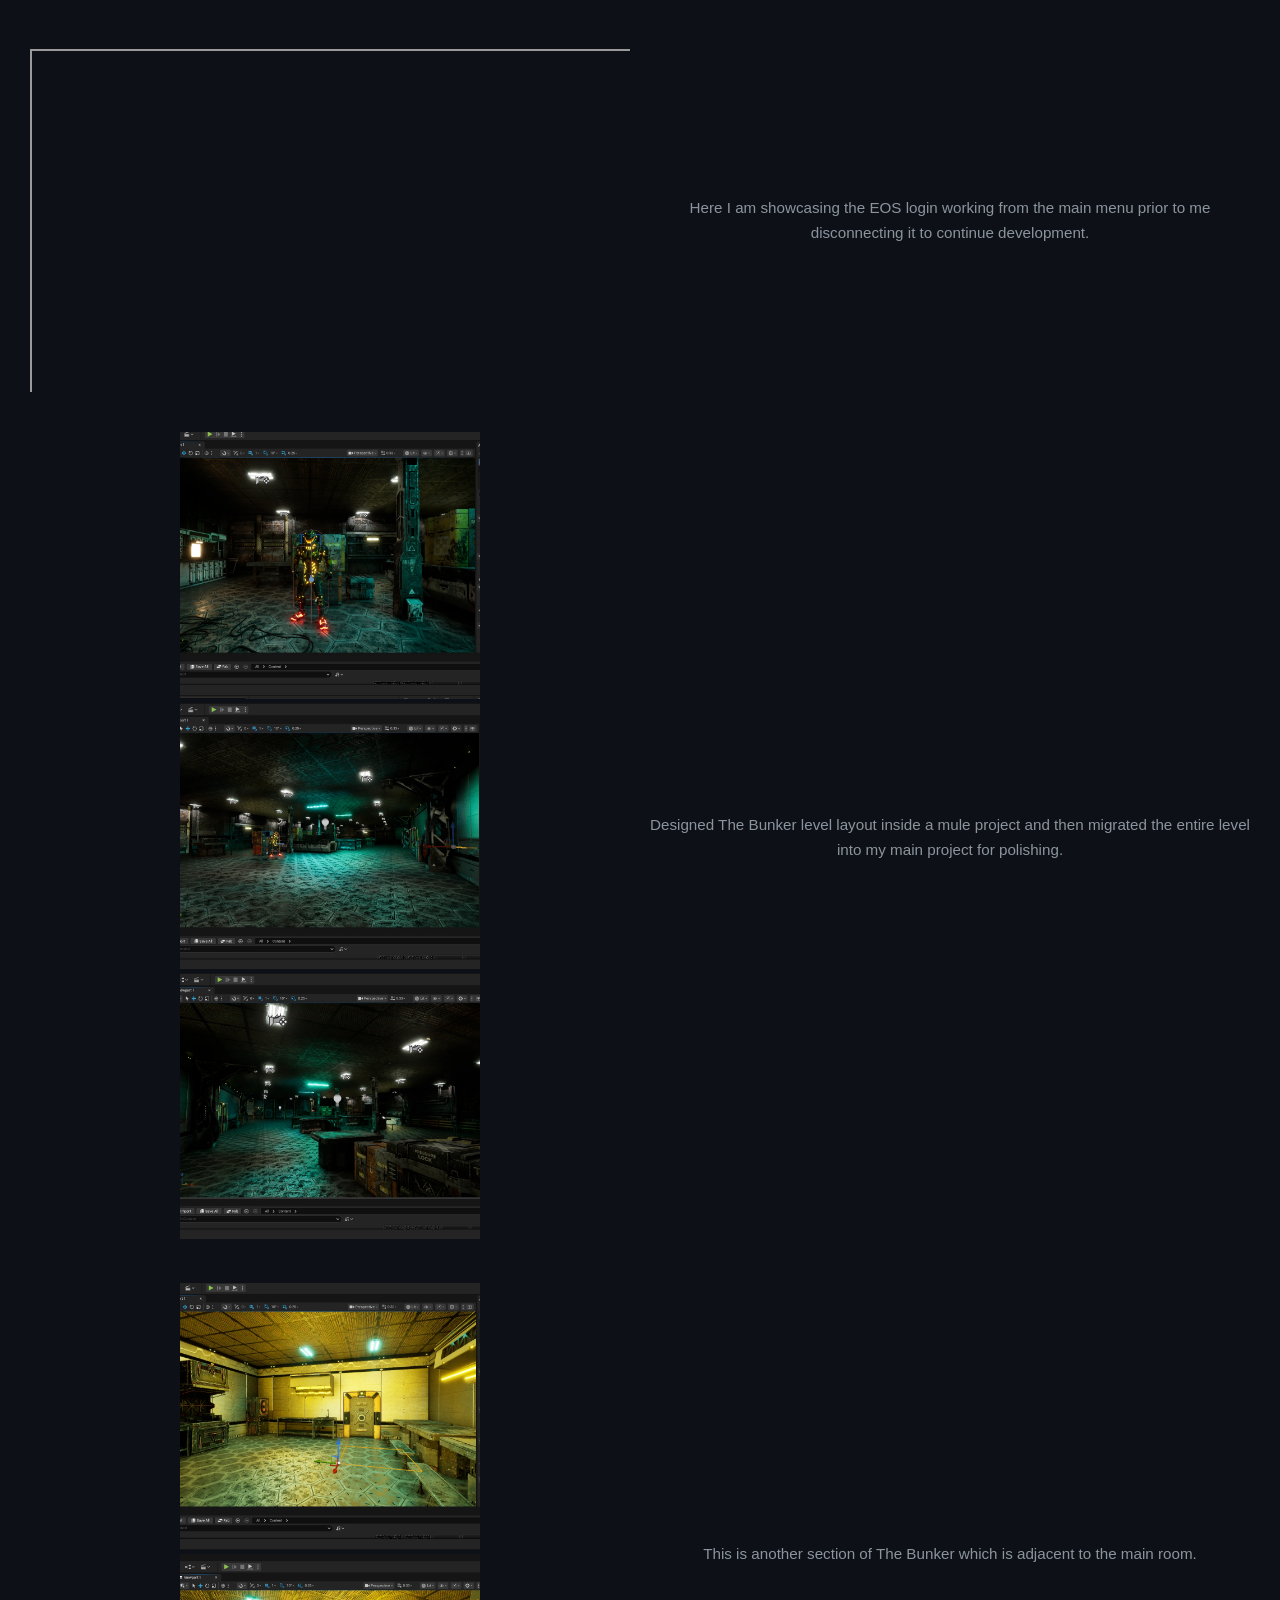
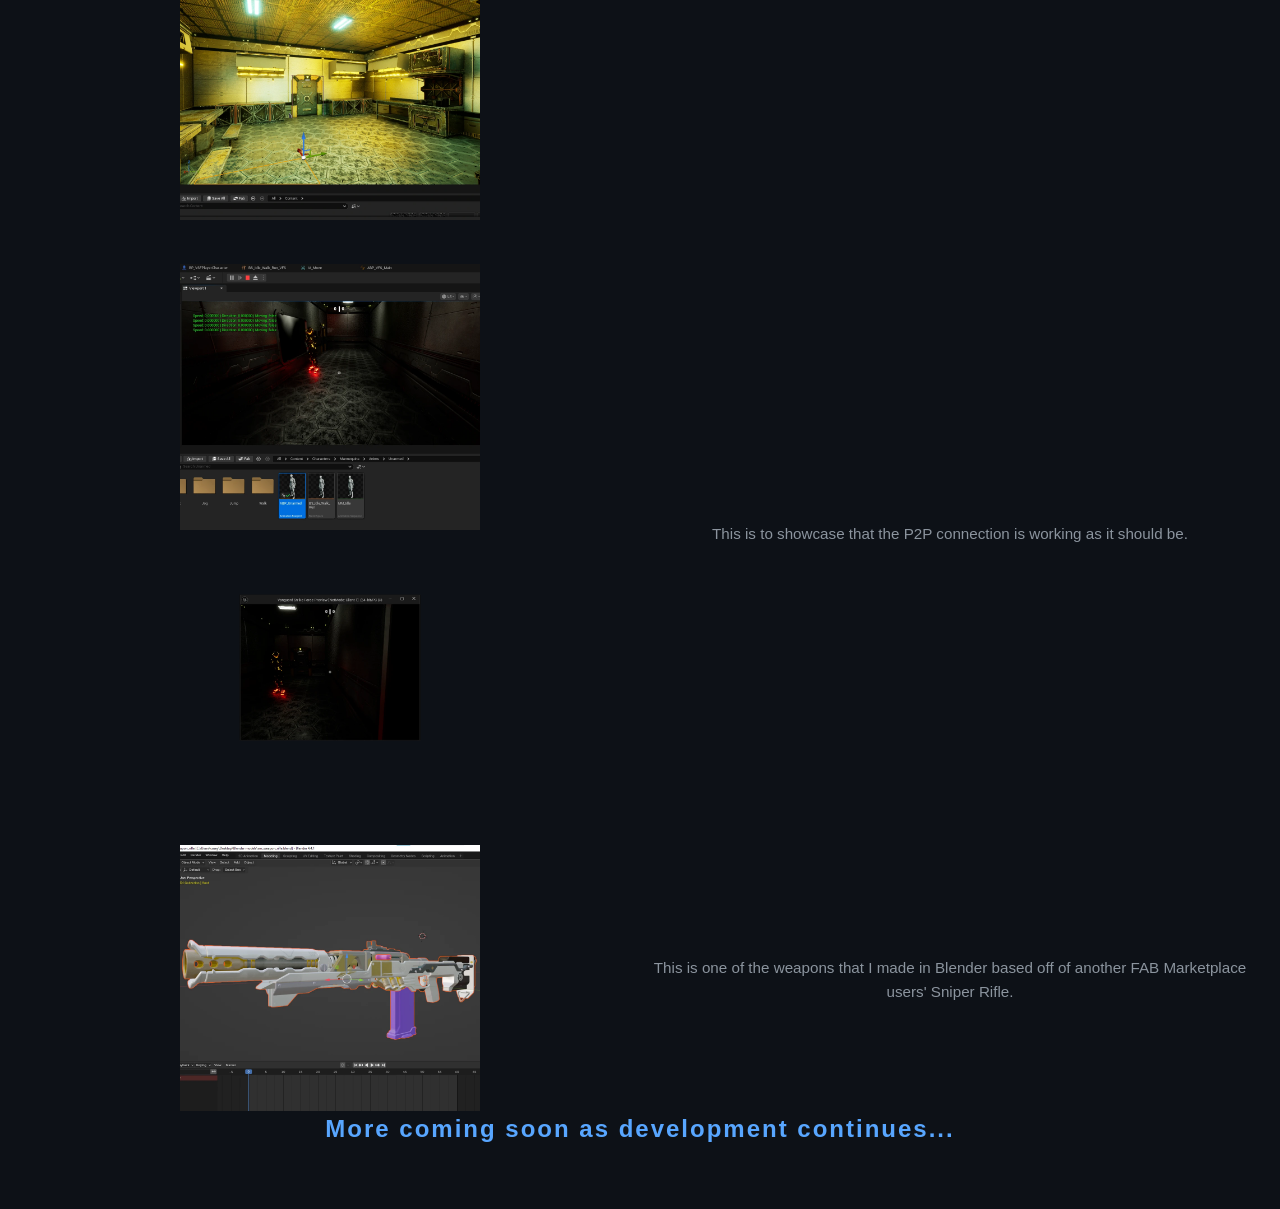
<file: VSF-VanguardStrikeForce.html>
﻿<!DOCTYPE html>
<html lang="en">
<head>
    <meta charset="UTF-8">
    <meta name="viewport" content="width=device-width, initial-scale=1.0, user-scalable=no">
    <title>VSF-Vanguard Strike Force</title>
    <link rel="stylesheet" href="assets/style.css">
</head>
<body>
<div class="hero-banner">
    <img src="assets/logos/VSFBanner.webp" class="hero-banner-img" alt="Portfolio Banner">
    <div class="hero-overlay">
        <div class="hero-content">
            <h1 class="hero-overlay-title">Vanguard Strike Force</h1>
            <p class ="hero-overlay-text"><strong>Solo Indie Project Currently In Work.</strong></p>
        </div>
    </div>
</div>
<nav class="navbar">
    <div class="nav-container">
        <a href="index.html" class="nav-link">Home</a>
        <a href="unreal.html" class="nav-link">Unreal Engine Projects</a>
        <a href="unity.html" class="nav-link">Unity Projects</a>
        <a href="blender.html" class="nav-link">Blender Projects</a>
        <a href="aboutme.html" class="nav-link">About Me</a>
    </div>
</nav>

<div class="container">

    <div style="margin: 20px 0; padding: 20px; background: var(--bg);">
        <p style="font-size: 0.85rem; color: var(--blue);">[Teaser]</p>

        <div class="video-section">
            <div class="video-container">
                <iframe
                        src="https://www.youtube.com/embed/rqCWf36KKJA?si=pD-EzGYnizWqRxKb"
                        title="YouTube video player"
                        allowfullscreen>
                </iframe>
            </div>
            <div class="video-text">
                <h2>Vanguard Strike Force Overview</h2>
                <p>
                    VSF is a True FPS based in the distant future when most military forces replaced man with machine and AI. 
                    Operators in VSF are only called when major catastrophe looms as they do not follow normal military procedures.
                    <strong>This game is a personal in-work project, and it is wired for EOS Shared in preparation of UE6 migration</strong>
                </p>


                <span class="section-title">Stay Tuned As Development Continues!</span>
            </div>
        </div>
        <hr>
        <h1>VSF Details</h1>
        <div class="tech-tags">
            <span>Target Engine</span>
            <span class="tag">Unreal Engine 5.7.4</span>
            <span style="margin-left: 40px">Implementation Type</span>
            <span class="tag">Code Based</span>
            <span style="margin-left: 40px">Language</span>
            <span class="tag">C++</span>
            <span style="margin-left: 40px">Development Duration</span>
            <span class="tag">In-Work</span>
            <span style="margin-left: 40px">Team Size</span>
            <span class="tag">1</span>
            <span style="margin-left: 40px">Genre</span>
            <span class="tag">True FPS with P2P Multiplayer</span>
        </div>
        <hr>
        <h1>Project Scope and Team Dynamics</h1>
        <p>
            I am still working on this project. I currently have EOS working using EOS Shared not OSS which will be deprecated.
            The multiplayer system is functioning properly for P2P for ease of development EOS has been disconnected for the time being.
        </p>
        <hr>
        <h1>My Individual Contributions</h1>
        <h2>Design and Systems</h2>

        <div style="padding-top: 50px" class="video-section">
            <div class="video-container">
                <iframe
                        src="https://www.youtube.com/embed/dnb5g6EV-kk?si=y6LSOC3xukGu-LNA"
                        title="YouTube video player"
                        allowfullscreen>
                </iframe>
            </div>
            <div class="video-text">
                <p>
                    Here I am showcasing the EOS login working from the main menu prior to me disconnecting it to continue development.
                </p>

            </div>
        </div>
        <div class="about-section">
            <div class="about-container">
                <img src="assets/projects/VFSPlayer.webp" class="about-container" alt="Main Level">
                <img src="assets/projects/VSFMain.webp" class="about-container" alt="Main Level">
                <img src="assets/projects/VSFMain1.webp" class="about-container" alt="Main Level">
            </div>
            <div class="about-text">
                <p>
                    Designed The Bunker level layout inside a mule project and then migrated the entire level into my main project for polishing.
                </p>
            </div>
        </div>
        <div class="about-section">
            <div class="about-container">
                <img src="assets/projects/VFSKitchen.webp" class="about-container" alt="Main Level">
                <img src="assets/projects/VFSKitchen1.webp" class="about-container" alt="Main Level">
            </div>
            <div class="about-text">
                <p>
                    This is another section of The Bunker which is adjacent to the main room.
                </p>
            </div>
        </div>
        <div class="about-section">
            <div class="about-container">
                <img src="assets/projects/VFSMultiplayer.webp" class="about-container" alt="Main Level">
                <img src="assets/projects/VFSMultiplayer1.webp" class="about-container" alt="Main Level">
            </div>
            <div class="about-text">
                <p>
                    This is to showcase that the P2P connection is working as it should be.
                </p>
            </div>
        </div>
        <div class="about-section">
            <div class="about-container">
                <img src="assets/projects/VSFRifle.webp" class="about-container" alt="Main Level">
            </div>
            <div class="about-text">
                <p>
                    This is one of the weapons that I made in Blender based off of another FAB Marketplace users' Sniper Rifle.
                </p>
            </div>
        </div>
        <h1>More coming soon as development continues...</h1>
    </div>
</div>
</body>
</html>
</file>
<file: assets/style.css>
﻿:root
{
    --blue: #58a6ff;
    --green: #238636;
    --bg: #0d1117;
    --card: #161b22;
    --border: #30363d;
    --text: #8b949e;
}

/* Set the main page here */
body
{
    background-color: var(--bg);
    color: white;
    font-family: 'Segoe UI', Tahoma, Geneva, Verdana, sans-serif;
    margin: 0;
    padding: 0;
    display: block;
    min-height: 100vh;
}

.container
{
    width: 100vw;
    max-width: 100%;
    margin: 0 auto;
    padding: 10px;
    box-sizing: border-box;
    box-shadow: none;
    border: none;
    border-radius: 0;
    background-color: var(--bg);
    text-align: center;
}
/*------------------------------------------------*/

/* Set the banner information/variables here */
.hero-banner
{
    position: relative;
    width: 100%;
    height: 600px;
    overflow: hidden;
    margin-bottom: 20px;
}

.hero-content
{
    background: rgba(0, 0, 0, 0.6);
    backdrop-filter: blur(8px);
    padding: 30px;
    border-radius: 12px;
    border: 1px solid rgba(255, 255, 255, 0.1);
    text-align: center;
    max-width: 80%;
}

.hero-banner-img
{
    width: 100%;
    height: 100%;
    object-fit: cover;
    object-position: center;
    filter: brightness(60%);
}

.hero-overlay
{
    position: absolute;
    top: 0;
    left: 0;
    width: 100%;
    height: 100%;
    display: flex;
    flex-direction: column;
    justify-content: center;
    align-items: center;
}
.hero-overlay-title
{
    color: white;
    text-shadow: 2px 2px 4px rgba(0, 0, 0, 0.6);
    font-size: 4rem;
}
.hero-overlay-text
{
    color: white;
    text-shadow: 2px 2px 4px rgba(0, 0, 0, 0.6);
    font-size: 2rem;
    font-weight: 300;
    letter-spacing: 1px;
    opacity: 0.8;
}

/* Set main page variables here */

h1
{
    color: var(--blue);
    letter-spacing: 2px;
    font-size: 1.5rem;
    margin-top: 0;
}

.section-title
{
    color: var(--blue);
    font-size: 0.9rem;
    font-weight: bold;
    text-transform: uppercase;
    margin-top: 20px;
    display: block;
}

p
{
    color: var(--text);
    line-height: 1.6;
    font-size: 0.95rem;
}

.btn
{
    background: var(--green);
    color: white;
    border: none;
    padding: 14px;
    border-radius: 6px;
    cursor: pointer;
    font-weight: bold;
    width: 100%;
    transition: 0.2s;
    text-decoration: none;
    display: inline-block;
    margin-top: 10px;
    box-sizing: border-box;
}

.btn:hover
{
    background: #2ea043;
    filter: brightness(1.1);
}

.btn-outline
{
    background: transparent;
    border: 1px solid var(--border);
    color: var(--blue);
}

hr
{
    border: 0;
    border-top: 1px solid var(--border);
    margin: 25px 0;
}

.warning-box
{
    border: 1px solid #6e1d1d;
    background: #2e0a0a;
    padding: 15px;
    border-radius: 6px;
    text-align: left;
}

/* Set the Nav Bar up here */
.navbar
{
    background: var(--bg);
    padding: 1rem 0;
    border-bottom: 1px solid var(--border);
    text-align: center;
}
.nav-container
{
    display: flex;
    justify-content: center;
    gap: 20px;
}
.nav-link
{
    color: #c9d1d9;
    text-decoration: none;
    font-weight: bold;
    padding: 8px 16px;
    border-radius: 6px;
    transition: background 0.2s, color 0.2s;
}
.nav-link:hover
{
    background: #1f242c;
    color: white;
}

/* Set the Video Container up here */
.video-section
{
    display: flex;
    align-items: center;
    gap: 20px;
    margin-top: 40px;
}

.video-container
{
    flex: 1;
    position: relative;
    padding-bottom: 28.125%;
    height: 0;
    overflow: hidden;
}

.video-container iframe
{
    position: absolute;
    top: 0;
    left: 0;
    width: 100%;
    height: 100%;
}

.video-text
{
    flex: 1;
}
@media (max-width: 768px)
{
    .video-section
    {
        flex-direction: column;
    }
}

/* Set the Game specific containers here */

.tech-tags 
{
    display: flex;
    gap: 8px;
    margin: 10px 0;
    justify-content: center;
}

.tag 
{
    background: #1f242c;
    color: var(--blue);
    padding: 4px 10px;
    border-radius: 4px;
    font-size: 0.75rem;
    font-weight: bold;
    border: 1px solid var(--blue);
    text-transform: uppercase;
}

.doc-container 
{
    display: flex;
    align-items: center;
    gap: 40px; 
    margin-top: 20px;
}

.doc-left 
{
    flex: 1;
}

.doc-right 
{
    flex: 1;
    display: flex;
    flex-direction: column; 
    gap: 10px;
}

.doc-img
{
    width: 60%;
    height: 50%;
    object-fit: cover;
    object-position: center;
    filter: brightness(100%);
}

.about-section
{
    display: flex;
    align-items: center;
    gap: 20px;
    margin-top: 40px;
}

.about-container
{
    flex: 1;
    width: 50%;
    height: 50%;
}

.about-text
{
    flex: 1;
}

/* Mobile Section */
@media (max-width: 768px) 
{
    
    .container
    {
        width: 100% !important;
    }
    
    .hero-banner
    {
        height: 300px !important;
        width: 100% !important;
    }
    .hero-content 
    {
        max-width: 90% !important;
        padding: 15px !important;  
    }
    
    .hero-banner-img
    {
        width: 100% !important;
        height: 100% !important;
    }

    .hero-overlay-title 
    {
        font-size: 1.5rem !important;
    }
    
    .hero-overlay-text 
    {
        font-size: 0.9rem !important;
    }
    
    .video-section,
    .doc-container,
    .about-section 
    {
        flex-direction: column !important;
    }
    
    .about-container,
    .doc-left,
    .doc-right,
    .doc-img 
    {
        width: 100% !important;
        height: auto !important;
    }
    
    .video-container 
    {
        padding-bottom: 56.25% !important;
        width: 100% !important;
    }

    .video-container iframe
    {
        width: 100% !important;
        height: 100% !important;
    }

    .nav-container {
        flex-direction: column !important;
        gap: 10px !important;              
    }

    .navbar {
        padding: 10px !important;
    }
}
</file>
